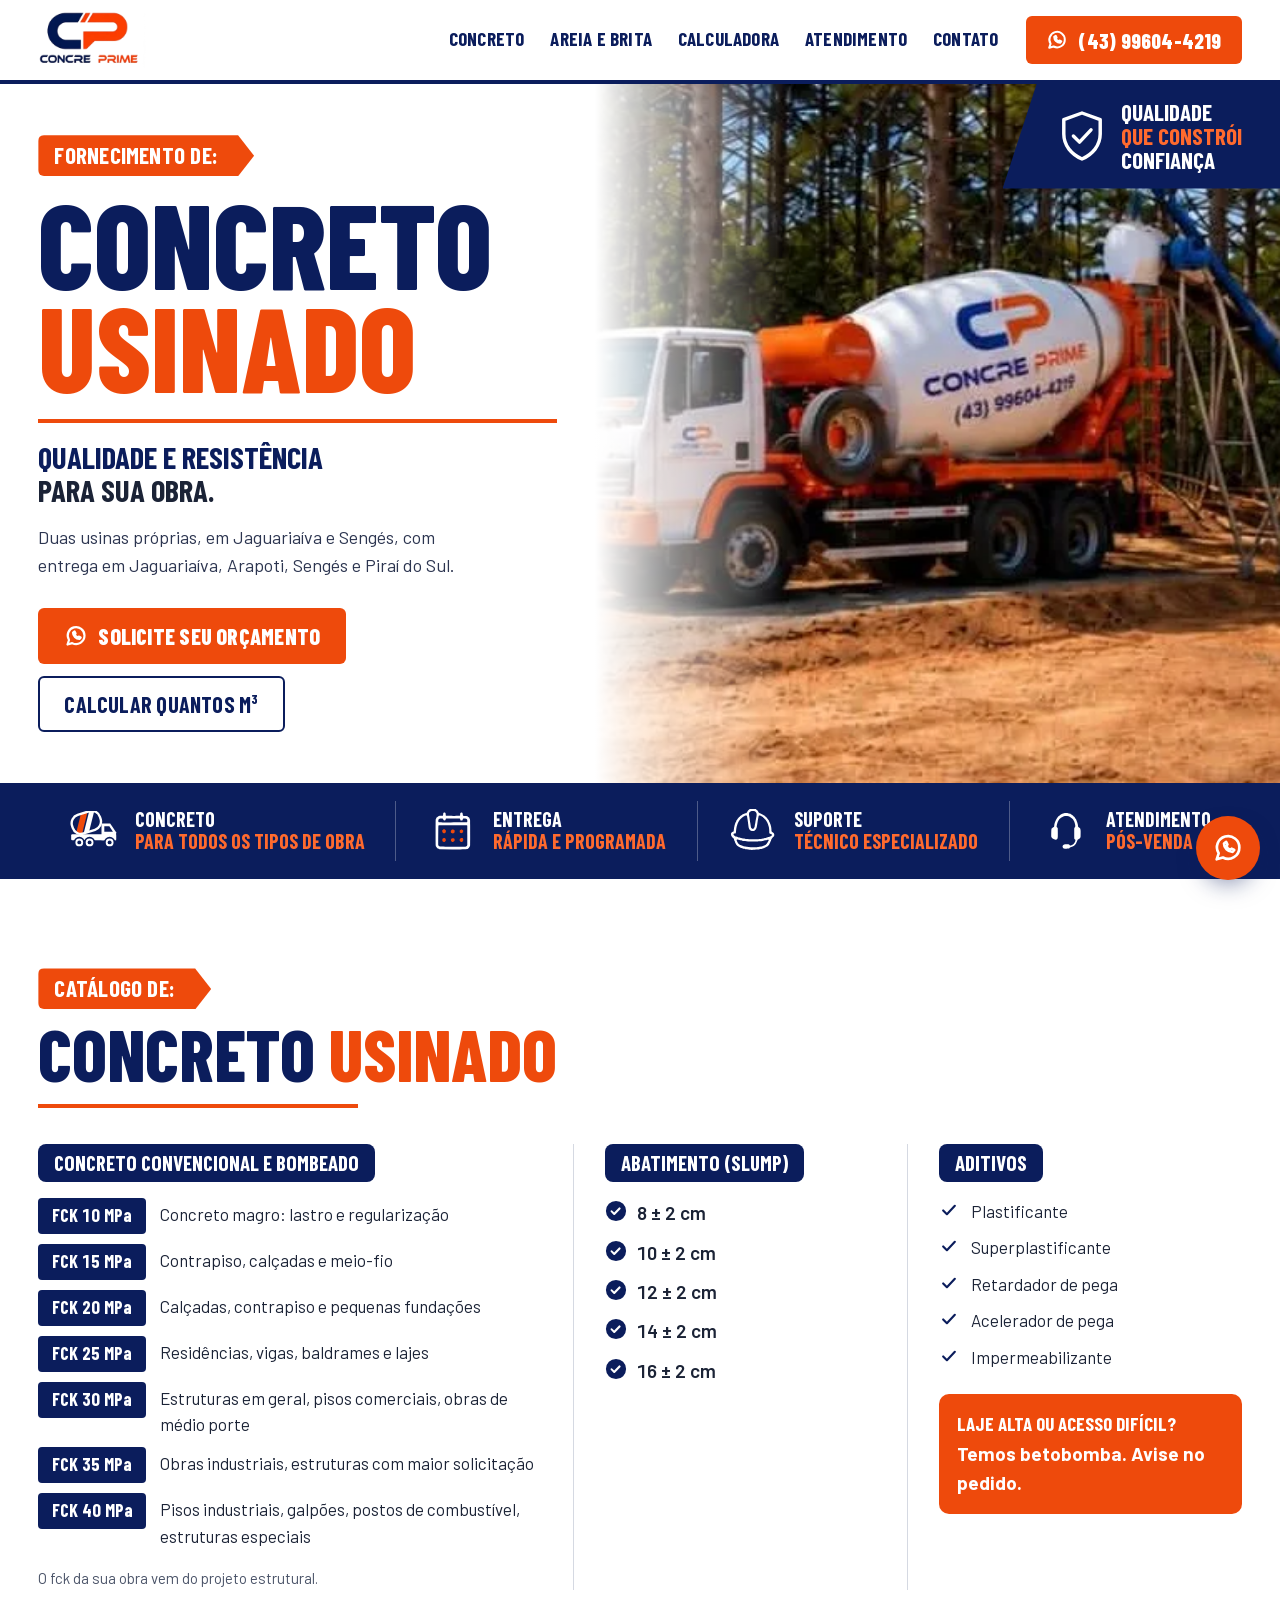
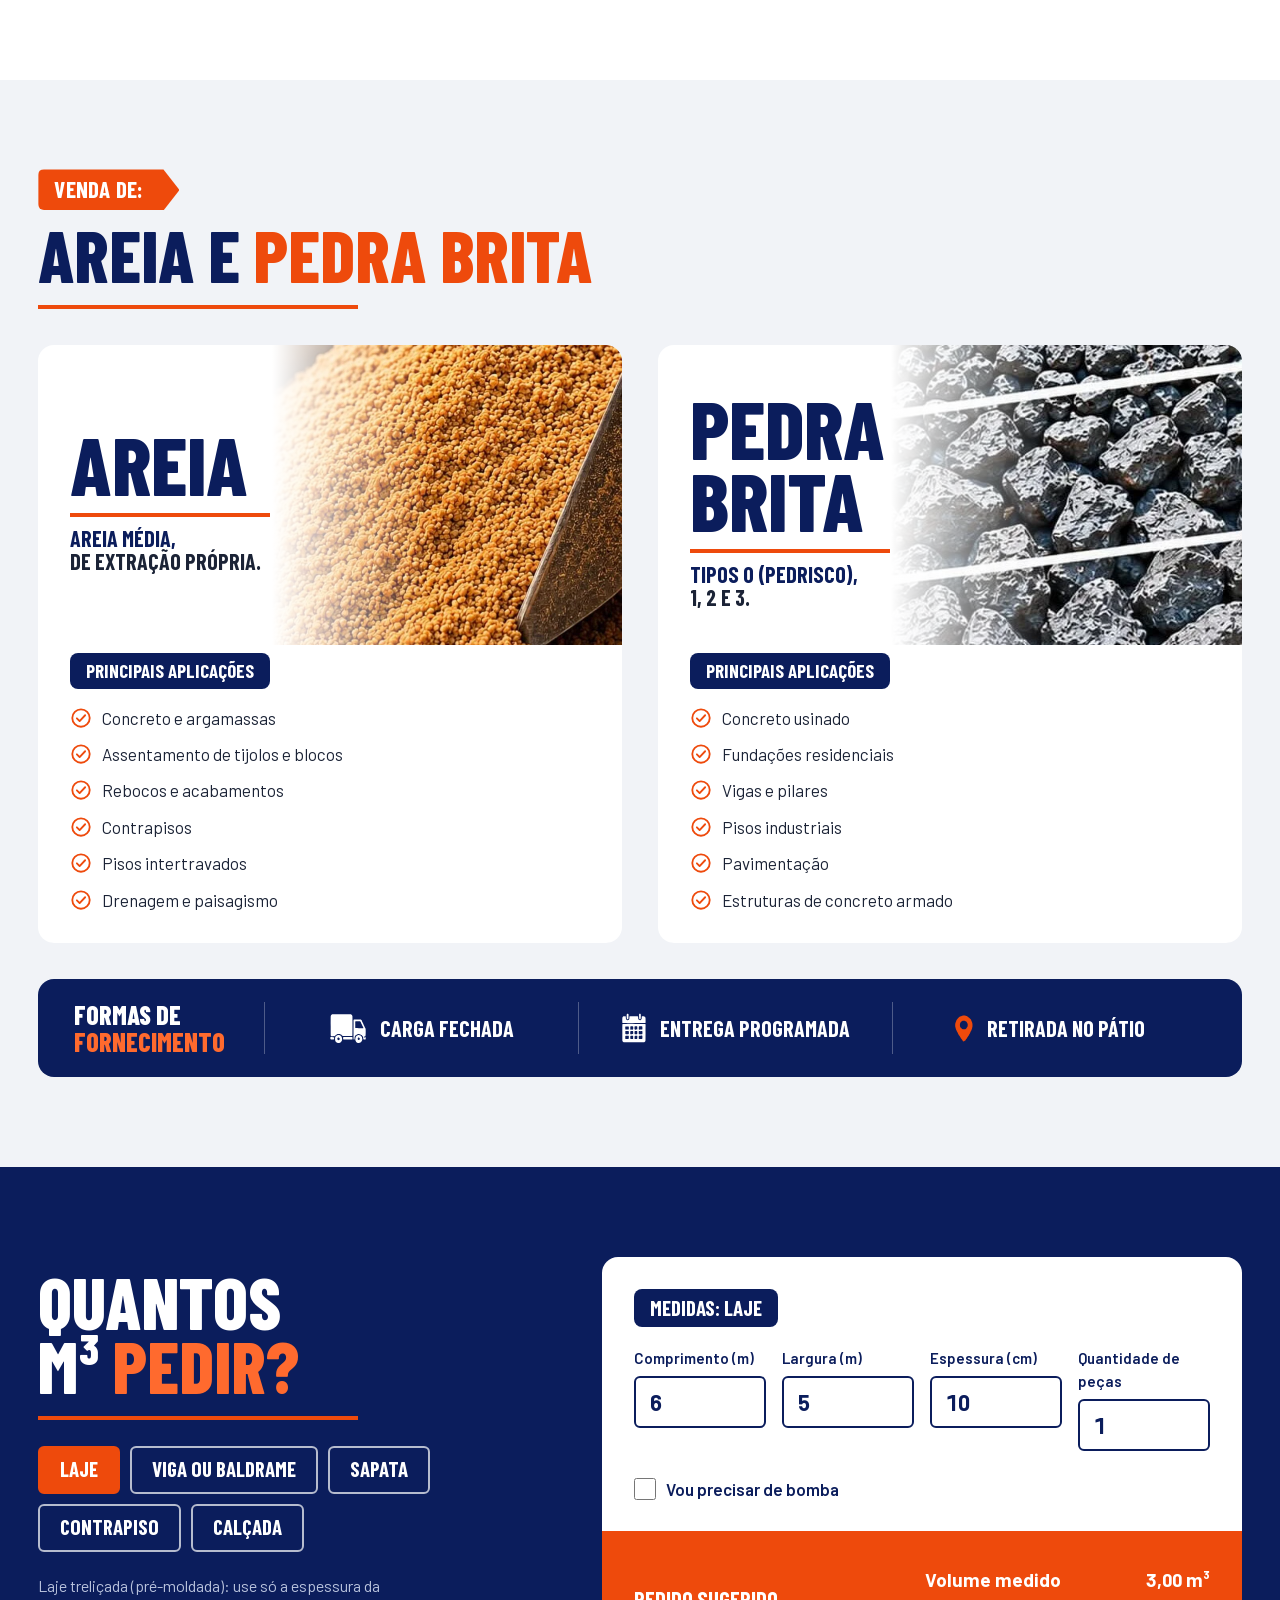
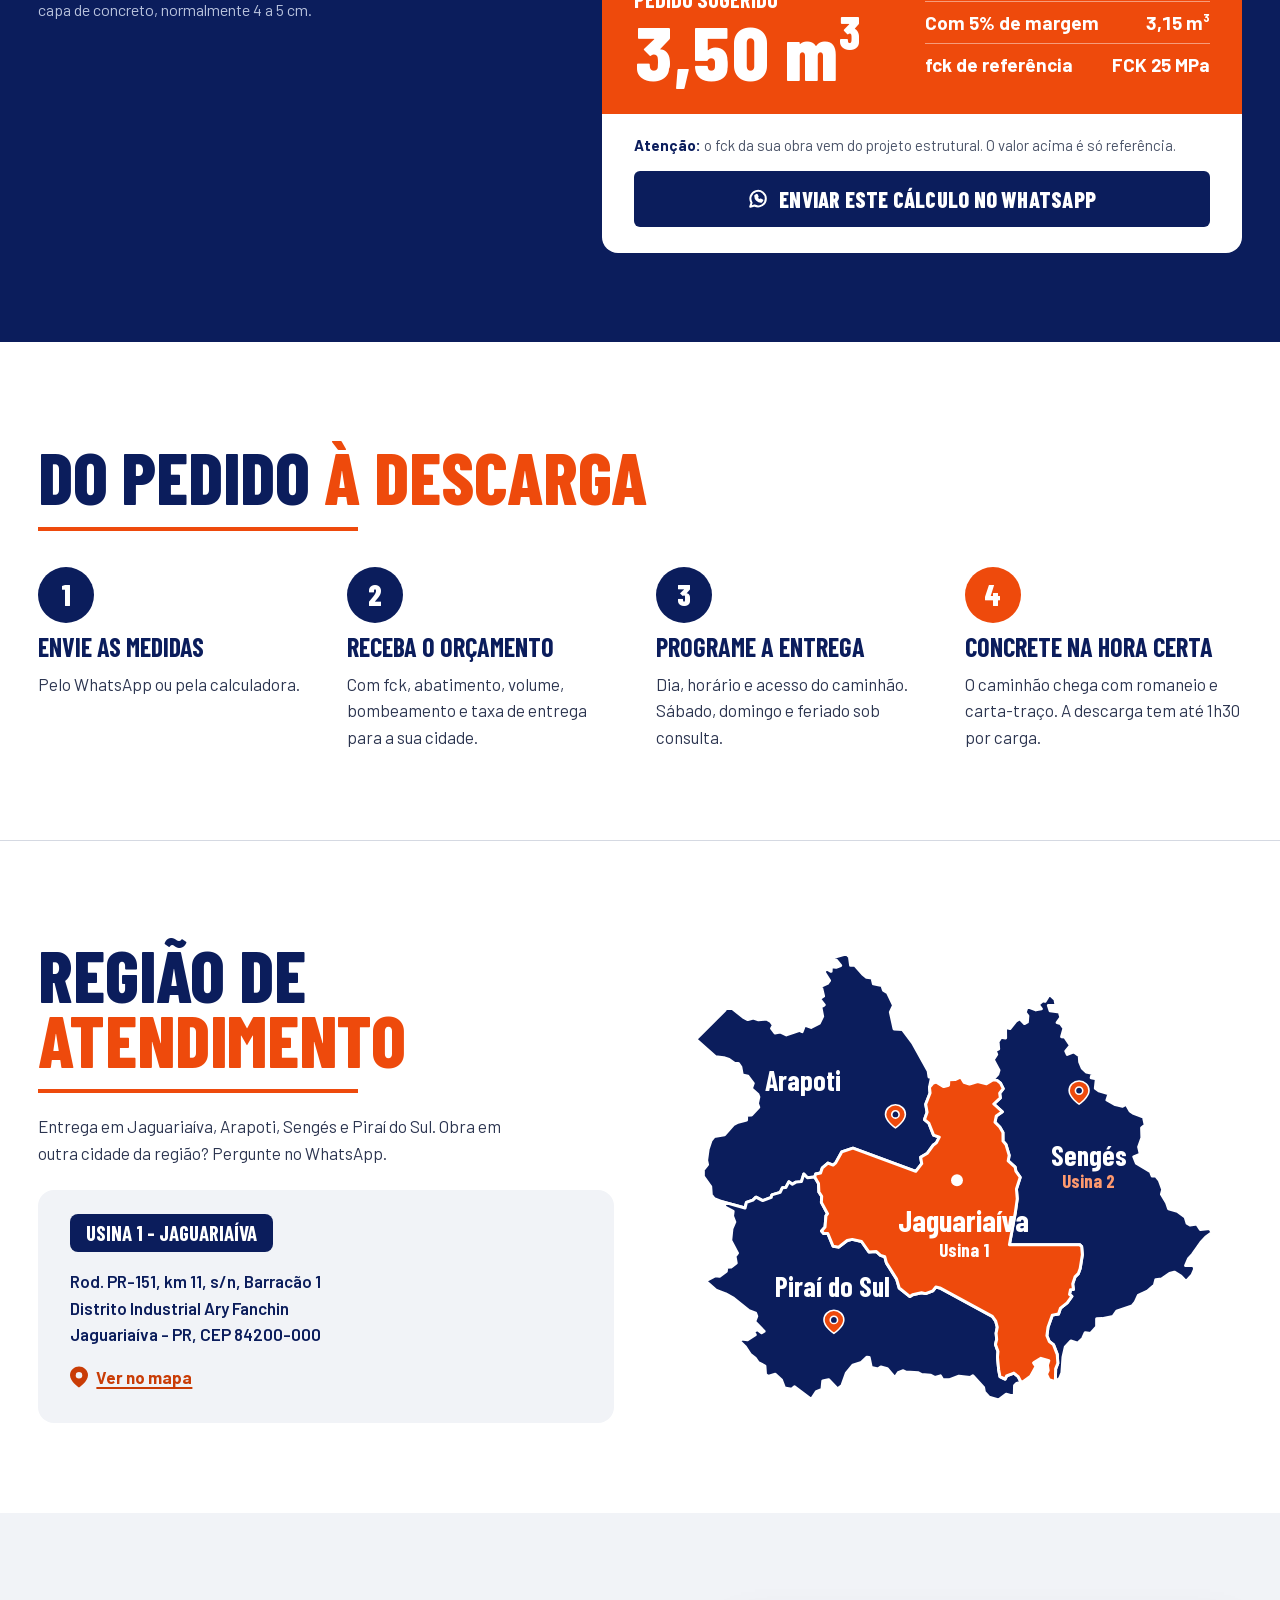
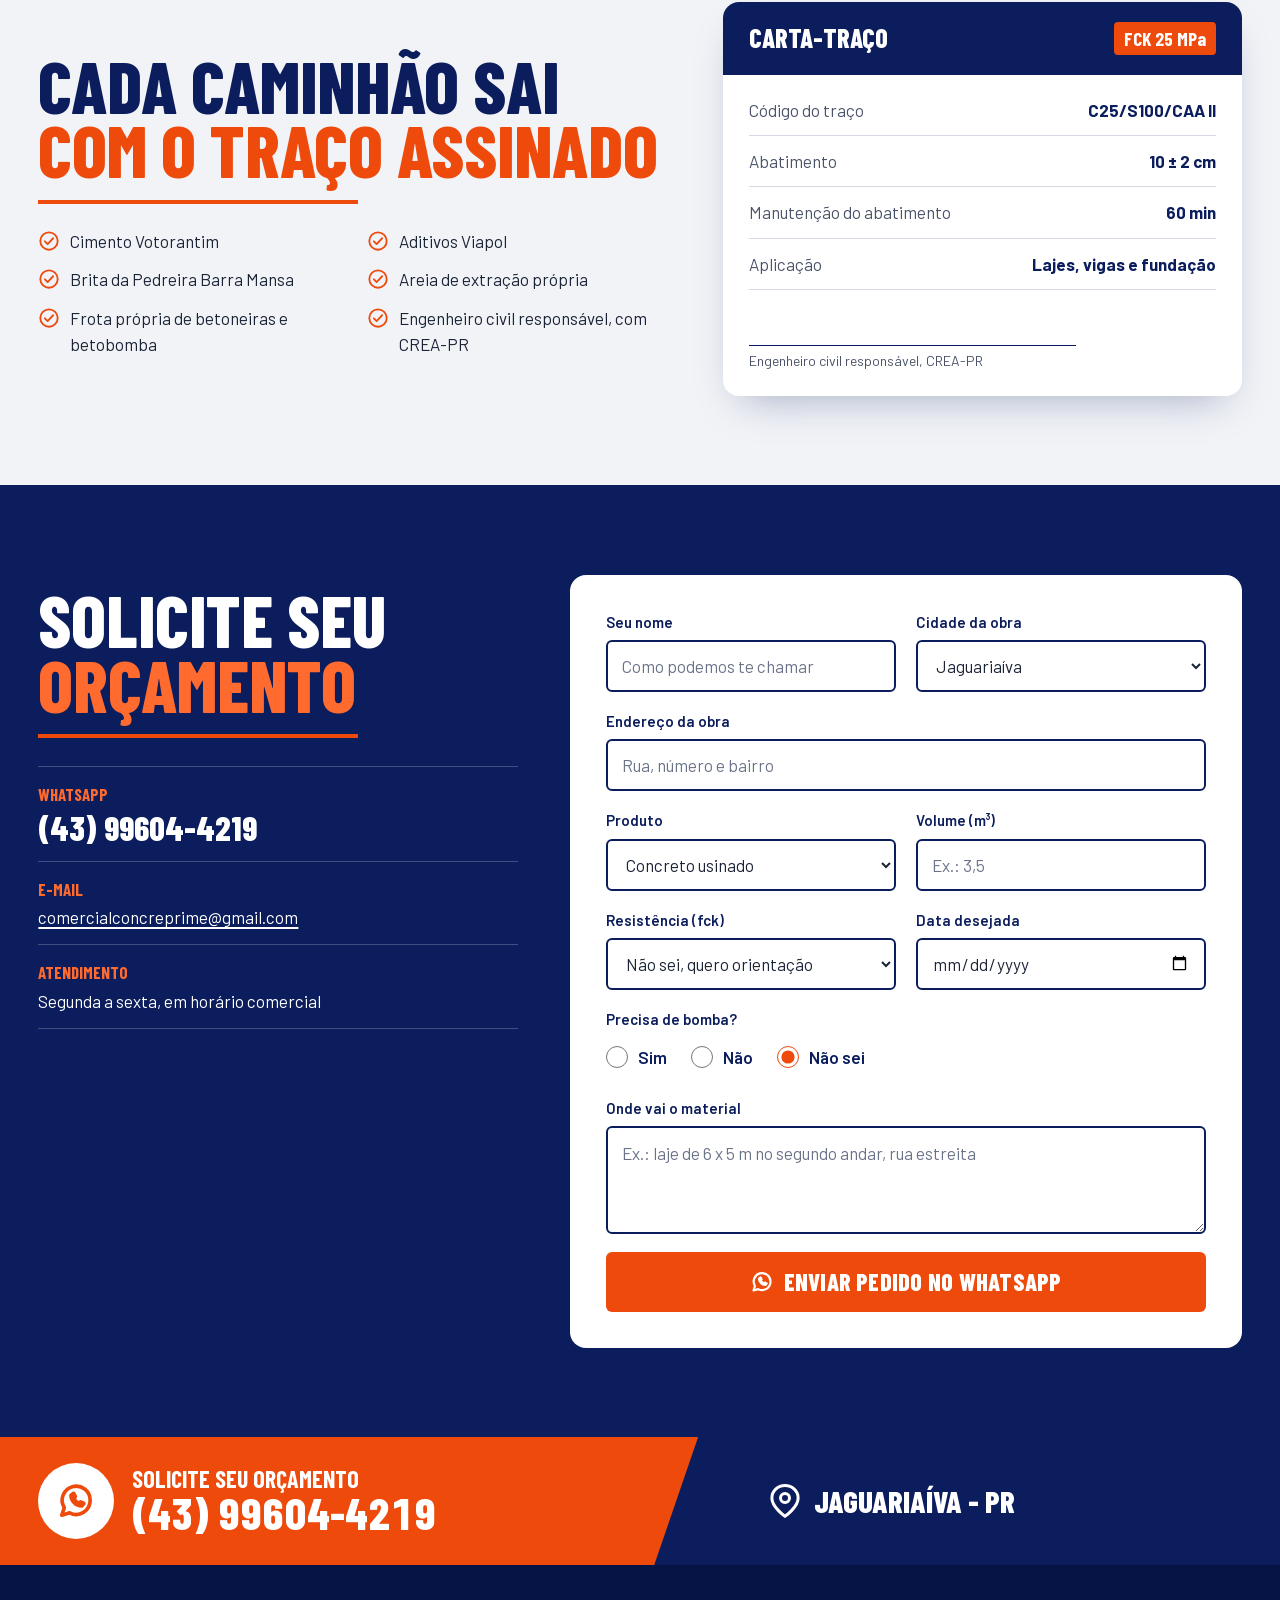
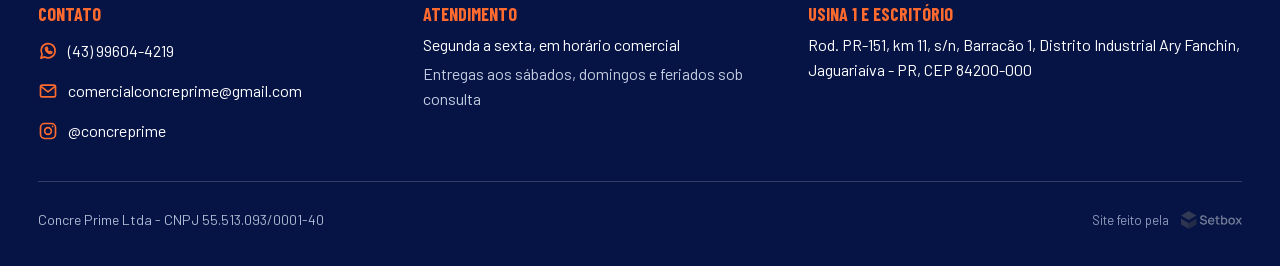
<file: concreprime/index.html>
<!doctype html>
<html lang="pt-BR">
<head>
  <meta charset="utf-8">
  <meta name="viewport" content="width=device-width, initial-scale=1">
  <title>Concreto usinado em Jaguariaíva - PR | Concre Prime</title>
  <meta name="description" content="Concreto usinado FCK 10 a 40 MPa, bombeado ou convencional, areia e pedra brita. Usinas em Jaguariaíva e Sengés, com entrega também em Arapoti e Piraí do Sul.">
  <meta name="robots" content="index, follow, max-image-preview:large, max-snippet:-1">
  <link rel="canonical" href="https://setbox.com.br/fabrica/concreprime/">
  <meta name="author" content="Concre Prime Ltda">
  <meta name="geo.region" content="BR-PR">
  <meta name="geo.placename" content="Jaguariaíva">
  <meta name="application-name" content="Concre Prime">
  <meta name="apple-mobile-web-app-title" content="Concre Prime">
  <meta name="theme-color" content="#0b1d5c">
  <link rel="icon" href="favicon.ico" sizes="48x48">
  <link rel="icon" href="assets/img/favicon-32x32.png" type="image/png" sizes="32x32">
  <link rel="icon" href="assets/img/favicon-16x16.png" type="image/png" sizes="16x16">
  <link rel="apple-touch-icon" href="apple-touch-icon.png" sizes="180x180">
  <link rel="manifest" href="site.webmanifest">

  <meta property="og:type" content="website">
  <meta property="og:locale" content="pt_BR">
  <meta property="og:site_name" content="Concre Prime">
  <meta property="og:title" content="Concreto usinado em Jaguariaíva - PR | Concre Prime">
  <meta property="og:description" content="Concreto usinado, areia e pedra brita com entrega em Jaguariaíva, Arapoti, Sengés e Piraí do Sul. Solicite seu orçamento pelo WhatsApp (43) 99604-4219.">
  <meta property="og:url" content="https://setbox.com.br/fabrica/concreprime/">
  <meta property="og:image" content="https://setbox.com.br/fabrica/concreprime/assets/img/og-concreprime.jpg">
  <meta property="og:image:secure_url" content="https://setbox.com.br/fabrica/concreprime/assets/img/og-concreprime.jpg">
  <meta property="og:image:type" content="image/jpeg">
  <meta property="og:image:width" content="1200">
  <meta property="og:image:height" content="630">
  <meta property="og:image:alt" content="Concre Prime: fornecimento de concreto usinado, areia e pedra brita. Caminhão betoneira ao lado do silo da usina e WhatsApp (43) 99604-4219.">
  <meta name="twitter:card" content="summary_large_image">
  <meta name="twitter:title" content="Concreto usinado em Jaguariaíva - PR | Concre Prime">
  <meta name="twitter:description" content="Concreto usinado, areia e pedra brita com entrega em Jaguariaíva, Arapoti, Sengés e Piraí do Sul.">
  <meta name="twitter:image" content="https://setbox.com.br/fabrica/concreprime/assets/img/og-concreprime.jpg">
  <meta name="twitter:image:alt" content="Concre Prime: fornecimento de concreto usinado, areia e pedra brita.">

  <link rel="preload" href="assets/img/foto-usina.webp" as="image" type="image/webp" fetchpriority="high">
  <link rel="preload" href="assets/fonts/barlow-condensed-800.woff2" as="font" type="font/woff2" crossorigin>
  <link rel="preload" href="assets/fonts/barlow-400.woff2" as="font" type="font/woff2" crossorigin>
  <link rel="stylesheet" href="assets/css/site.css">
  <script type="application/ld+json">
  {
    "@context": "https://schema.org",
    "@graph": [
      {
        "@type": "HomeAndConstructionBusiness",
        "@id": "https://setbox.com.br/fabrica/concreprime/#empresa",
        "name": "Concre Prime",
        "legalName": "Concre Prime Ltda",
        "taxID": "55.513.093/0001-40",
        "foundingDate": "2024-06-13",
        "description": "Concreto usinado FCK 10 a 40 MPa, convencional ou bombeado, areia e pedra brita. Duas usinas próprias, em Jaguariaíva e Sengés.",
        "slogan": "Qualidade que constrói confiança",
        "url": "https://setbox.com.br/fabrica/concreprime/",
        "logo": {
          "@type": "ImageObject",
          "url": "https://setbox.com.br/fabrica/concreprime/assets/img/logo-concreprime.png",
          "width": 576,
          "height": 308
        },
        "image": [
          "https://setbox.com.br/fabrica/concreprime/assets/img/og-concreprime.jpg",
          "https://setbox.com.br/fabrica/concreprime/assets/img/foto-usina.jpg"
        ],
        "telephone": "+55-43-99604-4219",
        "email": "comercialconcreprime@gmail.com",
        "address": {
          "@type": "PostalAddress",
          "streetAddress": "Rod. PR-151, km 11, s/n, Barracão 1, Distrito Industrial Ary Fanchin",
          "addressLocality": "Jaguariaíva",
          "addressRegion": "PR",
          "postalCode": "84200-000",
          "addressCountry": "BR"
        },
        "hasMap": "https://www.google.com/maps/search/?api=1&query=Distrito%20Industrial%20Ary%20Fanchin%20Jaguaria%C3%ADva%20PR",
        "areaServed": [
          {"@type": "City", "name": "Jaguariaíva", "containedInPlace": {"@type": "State", "name": "Paraná"}},
          {"@type": "City", "name": "Arapoti", "containedInPlace": {"@type": "State", "name": "Paraná"}},
          {"@type": "City", "name": "Sengés", "containedInPlace": {"@type": "State", "name": "Paraná"}},
          {"@type": "City", "name": "Piraí do Sul", "containedInPlace": {"@type": "State", "name": "Paraná"}}
        ],
        "contactPoint": {
          "@type": "ContactPoint",
          "telephone": "+55-43-99604-4219",
          "contactType": "sales",
          "areaServed": "BR",
          "availableLanguage": "Portuguese"
        },
        "sameAs": ["https://www.instagram.com/concreprime/"],
        "hasOfferCatalog": {
          "@type": "OfferCatalog",
          "name": "Produtos Concre Prime",
          "itemListElement": [
            {
              "@type": "Offer",
              "itemOffered": {
                "@type": "Product",
                "name": "Concreto usinado",
                "description": "FCK 10 a 40 MPa, convencional ou bombeado, abatimento de 8 a 16 cm e aditivos plastificante, superplastificante, retardador, acelerador e impermeabilizante.",
                "image": "https://setbox.com.br/fabrica/concreprime/assets/img/foto-usina.jpg"
              }
            },
            {
              "@type": "Offer",
              "itemOffered": {
                "@type": "Product",
                "name": "Areia média",
                "description": "Areia de extração própria para concreto, argamassa, reboco, contrapiso, piso intertravado e drenagem.",
                "image": "https://setbox.com.br/fabrica/concreprime/assets/img/foto-areia.jpg"
              }
            },
            {
              "@type": "Offer",
              "itemOffered": {
                "@type": "Product",
                "name": "Pedra brita",
                "description": "Brita tipos 0 (pedrisco), 1, 2 e 3 para concreto, fundações, pisos e pavimentação.",
                "image": "https://setbox.com.br/fabrica/concreprime/assets/img/foto-brita.jpg"
              }
            },
            {
              "@type": "Offer",
              "itemOffered": {
                "@type": "Service",
                "name": "Bombeamento de concreto",
                "description": "Betobomba para laje alta e obra com acesso difícil."
              }
            }
          ]
        }
      },
      {
        "@type": "WebSite",
        "@id": "https://setbox.com.br/fabrica/concreprime/#site",
        "url": "https://setbox.com.br/fabrica/concreprime/",
        "name": "Concre Prime",
        "inLanguage": "pt-BR",
        "publisher": {"@id": "https://setbox.com.br/fabrica/concreprime/#empresa"}
      },
      {
        "@type": "WebPage",
        "@id": "https://setbox.com.br/fabrica/concreprime/#pagina",
        "url": "https://setbox.com.br/fabrica/concreprime/",
        "name": "Concreto usinado em Jaguariaíva - PR | Concre Prime",
        "inLanguage": "pt-BR",
        "isPartOf": {"@id": "https://setbox.com.br/fabrica/concreprime/#site"},
        "about": {"@id": "https://setbox.com.br/fabrica/concreprime/#empresa"},
        "primaryImageOfPage": "https://setbox.com.br/fabrica/concreprime/assets/img/foto-usina.jpg"
      }
    ]
  }
  </script>
</head>
<body>
  <a class="pular-conteudo" href="#conteudo">Pular para o conteúdo</a>

  <header class="topo">
    <div class="container topo__conteudo">
      <a class="topo__marca" href="#inicio" aria-label="Concre Prime, início da página">
        <picture>
          <source srcset="assets/img/logo-concreprime.webp" type="image/webp">
          <img src="assets/img/logo-concreprime.png" alt="Concre Prime" width="576" height="308">
        </picture>
      </a>
      <nav class="topo__nav" aria-label="Seções da página">
        <ul class="topo__links">
          <li><a href="#concreto">Concreto</a></li>
          <li><a href="#agregados">Areia e brita</a></li>
          <li><a href="#calculadora">Calculadora</a></li>
          <li><a href="#atendimento">Atendimento</a></li>
          <li><a href="#orcamento">Contato</a></li>
        </ul>
      </nav>
      <a class="botao botao--laranja topo__acao" href="https://wa.me/5543996044219?text=Ol%C3%A1%2C%20quero%20um%20or%C3%A7amento%20de%20concreto%20usinado." target="_blank" rel="noopener">
        <svg width="22" height="22" viewBox="0 0 24 24" fill="none" stroke="currentColor" stroke-width="2.2" stroke-linecap="round" stroke-linejoin="round" aria-hidden="true"><path d="M20.5 11.6a8.4 8.4 0 0 1-12.3 7.5L3.5 20.5l1.5-4.5A8.4 8.4 0 1 1 20.5 11.6z"/><path d="M9 8.6c0 3.4 2.9 6.4 6.4 6.4l1.3-1.5-2-1-1 .8a4.6 4.6 0 0 1-2.9-2.9l.8-1-1-2z"/></svg>
        <span class="topo__acao-completo">(43) 99604-4219</span>
        <span class="topo__acao-curto">Orçamento</span>
      </a>
    </div>
  </header>

  <main id="conteudo">

    <section class="abertura" id="inicio" aria-labelledby="titulo-abertura">
      <div class="abertura__grade">
        <div class="abertura__texto">
          <span class="etiqueta">Fornecimento de:</span>
          <h1 class="abertura__titulo" id="titulo-abertura">
            <span>Concreto</span>
            <span class="abertura__titulo-destaque">Usinado</span>
          </h1>
          <hr class="filete">
          <p class="abertura__chamada"><span>Qualidade e resistência</span> <span>para sua obra.</span></p>
          <p class="abertura__descricao">Duas usinas próprias, em Jaguariaíva e Sengés, com entrega em Jaguariaíva, Arapoti, Sengés e Piraí do Sul.</p>
          <div class="abertura__acoes">
            <a class="botao botao--laranja" href="https://wa.me/5543996044219?text=Ol%C3%A1%2C%20quero%20um%20or%C3%A7amento%20de%20concreto%20usinado." target="_blank" rel="noopener">
              <svg width="24" height="24" viewBox="0 0 24 24" fill="none" stroke="currentColor" stroke-width="2.2" stroke-linecap="round" stroke-linejoin="round" aria-hidden="true"><path d="M20.5 11.6a8.4 8.4 0 0 1-12.3 7.5L3.5 20.5l1.5-4.5A8.4 8.4 0 1 1 20.5 11.6z"/><path d="M9 8.6c0 3.4 2.9 6.4 6.4 6.4l1.3-1.5-2-1-1 .8a4.6 4.6 0 0 1-2.9-2.9l.8-1-1-2z"/></svg>
              Solicite seu orçamento
            </a>
            <a class="botao botao--contorno" href="#calculadora">Calcular quantos m³</a>
          </div>
        </div>
        <div class="abertura__foto">
          <picture>
            <source srcset="assets/img/foto-usina.webp" type="image/webp">
            <img src="assets/img/foto-usina.jpg" alt="Caminhão betoneira da Concre Prime ao lado do silo da usina" width="650" height="420" fetchpriority="high">
          </picture>
          <p class="selo">
            <svg width="46" height="52" viewBox="0 0 24 27" fill="none" stroke="currentColor" stroke-width="1.8" stroke-linecap="round" stroke-linejoin="round" aria-hidden="true"><path d="M12 1.5 2.5 5v7.5c0 6 4 10.6 9.5 13 5.5-2.4 9.5-7 9.5-13V5z"/><path d="m7.5 13.5 3.2 3.2 6-6.4"/></svg>
            <span><span>Qualidade</span> <span class="selo__destaque">que constrói</span> <span>confiança</span></span>
          </p>
        </div>
      </div>

      <div class="diferenciais">
        <ul class="container diferenciais__lista" aria-label="Diferenciais">
          <li class="diferenciais__item">
            <img src="assets/img/icones/betoneira.svg" alt="" width="56" height="42">
            <span><span>Concreto</span> <span>para todos os tipos de obra</span></span>
          </li>
          <li class="diferenciais__item">
            <img src="assets/img/icones/calendario.svg" alt="" width="41" height="44">
            <span><span>Entrega</span> <span>rápida e programada</span></span>
          </li>
          <li class="diferenciais__item">
            <img src="assets/img/icones/capacete.svg" alt="" width="46" height="40">
            <span><span>Suporte</span> <span>técnico especializado</span></span>
          </li>
          <li class="diferenciais__item">
            <img src="assets/img/icones/headset.svg" alt="" width="38" height="44">
            <span><span>Atendimento</span> <span>pós-venda</span></span>
          </li>
        </ul>
      </div>
    </section>

    <section class="catalogo" id="concreto" aria-labelledby="titulo-concreto">
      <div class="container">
        <span class="etiqueta">Catálogo de:</span>
        <h2 class="titulo-secao" id="titulo-concreto">Concreto <span class="titulo-secao__destaque">usinado</span></h2>
        <hr class="filete">
        <div class="catalogo__colunas">
          <div class="catalogo__coluna">
            <h3 class="pilula">Concreto convencional e bombeado</h3>
            <ul class="fck-lista">
              <li><span class="fck-selo">FCK 10 MPa</span><span class="fck-lista__uso">Concreto magro: lastro e regularização</span></li>
              <li><span class="fck-selo">FCK 15 MPa</span><span class="fck-lista__uso">Contrapiso, calçadas e meio-fio</span></li>
              <li><span class="fck-selo">FCK 20 MPa</span><span class="fck-lista__uso">Calçadas, contrapiso e pequenas fundações</span></li>
              <li><span class="fck-selo">FCK 25 MPa</span><span class="fck-lista__uso">Residências, vigas, baldrames e lajes</span></li>
              <li><span class="fck-selo">FCK 30 MPa</span><span class="fck-lista__uso">Estruturas em geral, pisos comerciais, obras de médio porte</span></li>
              <li><span class="fck-selo">FCK 35 MPa</span><span class="fck-lista__uso">Obras industriais, estruturas com maior solicitação</span></li>
              <li><span class="fck-selo">FCK 40 MPa</span><span class="fck-lista__uso">Pisos industriais, galpões, postos de combustível, estruturas especiais</span></li>
            </ul>
            <p class="catalogo__nota">O fck da sua obra vem do projeto estrutural.</p>
          </div>
          <div class="catalogo__coluna">
            <h3 class="pilula">Abatimento (slump)</h3>
            <ul class="lista-check lista-check--cheio slump-lista">
              <li>8 ± 2 cm</li>
              <li>10 ± 2 cm</li>
              <li>12 ± 2 cm</li>
              <li>14 ± 2 cm</li>
              <li>16 ± 2 cm</li>
            </ul>
          </div>
          <div class="catalogo__coluna">
            <h3 class="pilula">Aditivos</h3>
            <ul class="lista-check lista-check--simples">
              <li>Plastificante</li>
              <li>Superplastificante</li>
              <li>Retardador de pega</li>
              <li>Acelerador de pega</li>
              <li>Impermeabilizante</li>
            </ul>
            <div class="aviso-bomba">
              <p class="aviso-bomba__titulo">Laje alta ou acesso difícil?</p>
              <p>Temos betobomba. Avise no pedido.</p>
            </div>
          </div>
        </div>
      </div>
    </section>

    <section class="agregados" id="agregados" aria-labelledby="titulo-agregados">
      <div class="container">
        <span class="etiqueta">Venda de:</span>
        <h2 class="titulo-secao" id="titulo-agregados">Areia e <span class="titulo-secao__destaque">pedra brita</span></h2>
        <hr class="filete">
        <div class="agregados__grade">
          <article class="produto" aria-labelledby="titulo-areia">
            <div class="produto__topo">
              <picture class="produto__foto">
                <source srcset="assets/img/foto-areia.webp" type="image/webp">
                <img src="assets/img/foto-areia.jpg" alt="Areia média" width="700" height="760" loading="lazy" decoding="async">
              </picture>
              <div class="produto__cabecalho">
                <h3 class="produto__nome" id="titulo-areia">Areia</h3>
                <hr class="filete">
                <p class="produto__chamada"><span>Areia média,</span> <span>de extração própria.</span></p>
              </div>
            </div>
            <div class="produto__corpo">
              <div>
                <h4 class="pilula">Principais aplicações</h4>
                <ul class="lista-check">
                  <li>Concreto e argamassas</li>
                  <li>Assentamento de tijolos e blocos</li>
                  <li>Rebocos e acabamentos</li>
                  <li>Contrapisos</li>
                  <li>Pisos intertravados</li>
                  <li>Drenagem e paisagismo</li>
                </ul>
              </div>
            </div>
          </article>

          <article class="produto" aria-labelledby="titulo-brita">
            <div class="produto__topo">
              <picture class="produto__foto">
                <source srcset="assets/img/foto-brita.webp" type="image/webp">
                <img src="assets/img/foto-brita.jpg" alt="Pedra brita" width="440" height="700" loading="lazy" decoding="async">
              </picture>
              <div class="produto__cabecalho">
                <h3 class="produto__nome" id="titulo-brita">Pedra<br>brita</h3>
                <hr class="filete">
                <p class="produto__chamada"><span>Tipos 0 (pedrisco),</span> <span>1, 2 e 3.</span></p>
              </div>
            </div>
            <div class="produto__corpo">
              <div>
                <h4 class="pilula">Principais aplicações</h4>
                <ul class="lista-check">
                  <li>Concreto usinado</li>
                  <li>Fundações residenciais</li>
                  <li>Vigas e pilares</li>
                  <li>Pisos industriais</li>
                  <li>Pavimentação</li>
                  <li>Estruturas de concreto armado</li>
                </ul>
              </div>
            </div>
          </article>
        </div>

        <div class="fornecimento">
          <h3 class="fornecimento__titulo">Formas de <span>fornecimento</span></h3>
          <ul class="fornecimento__lista">
            <li>
              <img src="assets/img/icones/caminhao.svg" alt="" width="40" height="33">
              Carga fechada
            </li>
            <li>
              <img src="assets/img/icones/calendario-cheio.svg" alt="" width="28" height="32">
              Entrega programada
            </li>
            <li>
              <img src="assets/img/icones/pin.svg" alt="" width="22" height="31">
              Retirada no pátio
            </li>
          </ul>
        </div>
      </div>
    </section>

    <section class="calculadora secao--azul" id="calculadora" aria-labelledby="titulo-calculadora">
      <div class="container calculadora__grade">
        <div>
          <h2 class="titulo-secao" id="titulo-calculadora">Quantos m³ <span class="titulo-secao__destaque">pedir?</span></h2>
          <hr class="filete">
          <div class="calculadora__pecas" role="group" aria-label="Peça da obra">
            <button class="calculadora__peca" type="button" data-peca="laje" aria-pressed="true">Laje</button>
            <button class="calculadora__peca" type="button" data-peca="viga" aria-pressed="false">Viga ou baldrame</button>
            <button class="calculadora__peca" type="button" data-peca="sapata" aria-pressed="false">Sapata</button>
            <button class="calculadora__peca" type="button" data-peca="contrapiso" aria-pressed="false">Contrapiso</button>
            <button class="calculadora__peca" type="button" data-peca="calcada" aria-pressed="false">Calçada</button>
          </div>
          <p class="calculadora__dica" data-calc="dica">Laje treliçada (pré-moldada): use só a espessura da capa de concreto, normalmente 4 a 5 cm.</p>
        </div>

        <form class="calculadora__painel" data-calculadora novalidate>
          <div class="calculadora__cabecalho">
            <h3 class="pilula">Medidas: <span data-calc="nome">Laje</span></h3>
          </div>
          <div class="calculadora__campos">
            <label class="campo"><span data-calc="rotulo-a">Comprimento (m)</span>
              <input type="text" inputmode="decimal" autocomplete="off" name="a" value="6">
            </label>
            <label class="campo"><span data-calc="rotulo-b">Largura (m)</span>
              <input type="text" inputmode="decimal" autocomplete="off" name="b" value="5">
            </label>
            <label class="campo"><span data-calc="rotulo-c">Espessura (cm)</span>
              <input type="text" inputmode="decimal" autocomplete="off" name="c" value="10">
            </label>
            <label class="campo">Quantidade de peças
              <input type="text" inputmode="numeric" autocomplete="off" name="q" value="1">
            </label>
            <label class="opcao calculadora__bomba">
              <input type="checkbox" name="bomba">
              Vou precisar de bomba
            </label>
          </div>

          <div class="calculadora__resultado" data-calc="resultado" aria-live="polite">
            <div class="calculadora__pedido">
              <p class="calculadora__rotulo">Pedido sugerido</p>
              <p class="calculadora__numero"><span data-calc="pedido">3,50</span> m³</p>
            </div>
            <dl class="calculadora__detalhes">
              <div><dt>Volume medido</dt><dd><span data-calc="volume">3,00</span> m³</dd></div>
              <div><dt>Com 5% de margem</dt><dd><span data-calc="margem">3,15</span> m³</dd></div>
              <div><dt>fck de referência</dt><dd>FCK <span data-calc="fck">25</span> MPa</dd></div>
            </dl>
          </div>
          <p class="calculadora__vazio" data-calc="vazio" hidden>Preencha as medidas com números maiores que zero para ver o volume.</p>

          <div class="calculadora__rodape">
            <p class="calculadora__aviso"><strong>Atenção:</strong> o fck da sua obra vem do projeto estrutural. O valor acima é só referência.</p>
            <a class="botao botao--azul botao--bloco" data-calc="whatsapp" href="https://wa.me/5543996044219" target="_blank" rel="noopener">
              <svg width="22" height="22" viewBox="0 0 24 24" fill="none" stroke="currentColor" stroke-width="2.2" stroke-linecap="round" stroke-linejoin="round" aria-hidden="true"><path d="M20.5 11.6a8.4 8.4 0 0 1-12.3 7.5L3.5 20.5l1.5-4.5A8.4 8.4 0 1 1 20.5 11.6z"/><path d="M9 8.6c0 3.4 2.9 6.4 6.4 6.4l1.3-1.5-2-1-1 .8a4.6 4.6 0 0 1-2.9-2.9l.8-1-1-2z"/></svg>
              Enviar este cálculo no WhatsApp
            </a>
          </div>
        </form>
      </div>
    </section>

    <section class="passos" id="como-funciona" aria-labelledby="titulo-passos">
      <div class="container">
        <h2 class="titulo-secao" id="titulo-passos">Do pedido <span class="titulo-secao__destaque">à descarga</span></h2>
        <hr class="filete">
        <ol class="passos__lista">
          <li>
            <h3>Envie as medidas</h3>
            <p>Pelo WhatsApp ou pela calculadora.</p>
          </li>
          <li>
            <h3>Receba o orçamento</h3>
            <p>Com fck, abatimento, volume, bombeamento e taxa de entrega para a sua cidade.</p>
          </li>
          <li>
            <h3>Programe a entrega</h3>
            <p>Dia, horário e acesso do caminhão. Sábado, domingo e feriado sob consulta.</p>
          </li>
          <li>
            <h3>Concrete na hora certa</h3>
            <p>O caminhão chega com romaneio e carta-traço. A descarga tem até 1h30 por carga.</p>
          </li>
        </ol>
      </div>
    </section>

    <section class="atendimento" id="atendimento" aria-labelledby="titulo-atendimento">
      <div class="container atendimento__grade">
        <div class="atendimento__lado">
          <div>
            <h2 class="titulo-secao" id="titulo-atendimento">Região de <span class="titulo-secao__destaque">atendimento</span></h2>
            <hr class="filete">
            <p class="texto-apoio">Entrega em Jaguariaíva, Arapoti, Sengés e Piraí do Sul. Obra em outra cidade da região? Pergunte no WhatsApp.</p>
          </div>
          <article class="usina">
            <h3 class="pilula">Usina 1 - Jaguariaíva</h3>
            <address>Rod. PR-151, km 11, s/n, Barracão 1<br>Distrito Industrial Ary Fanchin<br>Jaguariaíva - PR, CEP 84200-000</address>
            <a class="usina__mapa" href="https://www.google.com/maps/search/?api=1&amp;query=Distrito%20Industrial%20Ary%20Fanchin%20Jaguaria%C3%ADva%20PR" target="_blank" rel="noopener">
              <svg width="18" height="22" viewBox="0 0 24 28" fill="currentColor" aria-hidden="true"><path d="M12 0C5.4 0 0 5.2 0 11.6 0 20 12 28 12 28s12-8 12-16.4C24 5.2 18.6 0 12 0zm0 16a4.4 4.4 0 1 1 0-8.8 4.4 4.4 0 0 1 0 8.8z"/></svg>
              Ver no mapa
            </a>
          </article>
        </div>

        <div>
            <svg class="mapa-atendimento" viewBox="0 0 544 473" role="img" aria-labelledby="mapa-titulo"><title id="mapa-titulo">Mapa da região de atendimento: Jaguariaíva (Usina 1) no centro, Sengés (Usina 2) a nordeste, Arapoti a noroeste e Piraí do Sul ao sul.</title><g stroke="#ffffff" stroke-width="3" stroke-linejoin="round"><path d="M247.3 146.4 L249.4 136.1 L246.8 135.9 L246.0 130.0 L230.2 101.5 L220.2 88.2 L211.6 87.6 L207.9 70.6 L211.1 63.8 L205.1 51.2 L200.9 48.5 L199.4 43.9 L190.8 42.2 L189.4 36.2 L183.9 35.5 L179.9 32.3 L172.1 23.4 L167.8 23.5 L166.7 15.2 L163.6 12.0 L145.1 17.1 L153.5 18.3 L157.8 23.7 L153.2 25.5 L148.4 24.9 L148.2 29.6 L142.5 26.5 L141.5 30.7 L146.6 38.9 L144.4 41.8 L138.3 44.6 L140.6 54.5 L136.6 57.3 L141.3 63.4 L137.9 65.6 L139.7 75.0 L136.4 81.8 L128.0 86.1 L121.6 83.7 L119.0 90.4 L116.6 89.1 L103.1 93.6 L96.8 90.6 L91.6 91.6 L88.2 87.0 L90.0 83.8 L87.3 80.0 L83.0 77.6 L75.0 78.4 L69.9 76.7 L64.3 78.2 L59.6 75.7 L48.8 67.1 L42.1 67.0 L41.3 68.7 L12.0 98.0 L31.9 115.6 L40.0 116.5 L45.4 118.4 L51.1 122.4 L54.7 122.3 L57.3 126.1 L58.7 134.0 L64.5 135.3 L69.8 142.4 L67.9 147.7 L74.4 153.4 L75.4 156.1 L74.0 162.6 L75.3 166.4 L68.0 174.3 L63.1 174.6 L63.0 179.4 L54.4 181.6 L49.7 184.1 L40.8 194.3 L30.4 196.1 L27.2 200.0 L24.3 208.9 L22.8 219.8 L23.7 224.2 L19.5 229.5 L19.5 236.1 L26.9 246.4 L27.5 254.7 L30.4 258.5 L38.2 261.6 L61.5 268.0 L62.9 262.4 L69.4 260.0 L72.5 257.1 L79.3 260.5 L87.9 257.3 L88.5 254.8 L96.9 252.2 L99.2 247.5 L102.6 247.3 L105.6 241.6 L109.2 244.0 L112.7 241.9 L118.3 241.4 L120.7 233.7 L124.3 237.6 L131.7 236.7 L132.7 233.7 L137.6 232.8 L139.4 227.5 L145.0 222.7 L150.2 224.7 L152.8 222.5 L158.9 211.5 L170.2 207.7 L233.5 231.0 L239.5 223.3 L238.4 216.8 L245.2 212.8 L250.9 204.8 L254.2 202.4 L257.2 196.5 L251.4 194.6 L246.6 182.4 L242.3 178.9 L244.9 171.6 L243.5 163.4 L247.9 152.1 L247.3 146.4Z" fill="#0b1d5c"/><path d="M55.9 402.1 L61.8 407.8 L66.9 415.6 L71.7 419.2 L74.8 423.7 L81.5 427.1 L82.1 435.5 L84.7 437.6 L92.0 435.5 L98.3 441.4 L101.2 449.2 L108.3 450.6 L111.2 448.1 L128.3 460.8 L133.4 452.9 L139.0 450.7 L139.8 442.1 L145.6 440.9 L154.5 450.2 L159.0 447.0 L163.5 434.5 L170.1 426.2 L178.8 423.5 L184.1 418.3 L186.5 418.5 L188.6 428.5 L195.4 430.1 L198.3 428.2 L204.8 429.8 L212.5 439.0 L215.8 433.9 L220.9 431.9 L223.5 433.2 L236.1 434.0 L239.4 435.7 L248.2 436.4 L253.0 438.7 L258.3 437.1 L260.7 441.0 L267.1 441.1 L276.9 437.4 L288.2 438.7 L291.0 437.1 L301.8 448.7 L302.6 453.4 L307.4 458.6 L316.9 461.3 L324.6 455.6 L328.9 456.8 L332.8 455.4 L333.0 446.8 L335.2 444.6 L342.0 442.7 L339.3 443.0 L336.7 437.8 L332.3 434.3 L325.0 437.2 L323.5 440.3 L318.3 437.8 L317.0 430.9 L315.8 418.1 L316.3 412.5 L313.8 405.5 L315.0 400.3 L314.4 394.1 L315.6 388.0 L314.0 381.9 L310.6 377.2 L257.7 348.5 L253.6 347.6 L250.7 351.5 L243.4 354.2 L239.3 353.3 L230.3 355.3 L227.6 357.2 L216.8 348.6 L214.2 339.6 L203.9 323.3 L202.3 317.1 L198.0 315.7 L193.8 311.9 L186.3 312.3 L178.9 301.7 L169.5 299.6 L164.4 300.7 L155.8 307.4 L150.2 306.5 L144.9 293.7 L140.7 293.7 L138.6 291.1 L142.1 287.1 L143.0 275.9 L144.6 273.7 L138.4 262.3 L138.7 256.1 L135.9 251.8 L135.5 243.2 L131.7 236.7 L124.3 237.6 L120.7 233.7 L118.3 241.4 L112.7 241.9 L109.2 244.0 L105.6 241.6 L102.6 247.3 L99.2 247.5 L96.9 252.2 L88.5 254.8 L87.9 257.3 L79.3 260.5 L72.5 257.1 L69.4 260.0 L62.9 262.4 L61.5 268.0 L38.2 261.6 L41.8 267.2 L49.5 271.3 L48.9 276.0 L51.2 282.1 L48.3 288.8 L47.1 300.6 L53.9 313.4 L51.4 316.6 L52.6 323.5 L47.4 327.5 L43.0 327.8 L42.6 331.8 L35.8 336.8 L31.3 336.3 L23.6 340.4 L17.5 337.8 L32.8 351.1 L42.0 354.4 L50.1 359.0 L65.5 371.3 L72.1 373.8 L73.3 377.1 L71.2 382.4 L80.7 392.2 L78.2 393.7 L74.3 390.6 L70.0 392.2 L71.8 395.7 L64.0 400.8 L58.1 399.9 L55.9 402.1Z" fill="#0b1d5c"/><path d="M311.0 138.9 L315.3 139.4 L318.8 142.2 L321.6 147.7 L318.0 152.4 L318.7 157.1 L312.1 163.2 L320.7 171.0 L314.6 175.2 L313.3 181.6 L318.1 186.4 L321.3 191.8 L321.4 200.6 L324.3 203.9 L327.6 214.9 L326.6 220.5 L333.6 226.8 L334.3 230.8 L338.7 237.0 L334.9 248.8 L335.7 258.8 L333.7 273.1 L327.8 304.9 L398.6 304.9 L400.6 306.9 L401.3 315.0 L399.1 328.9 L397.2 334.1 L393.9 337.4 L391.6 344.4 L392.3 350.0 L389.4 350.2 L388.4 355.0 L390.7 357.1 L386.0 363.5 L379.3 368.8 L377.3 374.8 L371.0 375.9 L366.7 388.0 L365.6 396.7 L368.0 402.5 L372.2 405.6 L376.0 415.4 L376.6 424.4 L374.4 430.0 L374.1 443.0 L378.6 439.4 L380.7 434.0 L381.8 418.1 L384.1 408.1 L389.7 401.9 L396.7 404.1 L401.6 399.4 L404.2 393.6 L409.6 394.4 L415.7 387.6 L415.7 379.5 L421.3 379.4 L432.3 377.2 L435.8 372.0 L451.4 366.6 L454.5 363.0 L457.7 355.9 L466.9 351.7 L473.9 345.7 L475.3 340.2 L481.2 339.5 L489.2 334.0 L494.0 332.6 L500.5 336.5 L505.8 342.1 L511.8 335.5 L514.5 329.3 L513.2 325.7 L505.3 326.0 L508.2 319.1 L512.4 314.5 L520.6 302.8 L525.5 297.4 L532.0 292.5 L529.6 288.7 L520.2 289.7 L516.7 284.2 L509.8 285.2 L506.8 283.3 L504.9 277.2 L497.0 271.3 L488.2 268.7 L486.0 262.3 L481.0 254.0 L482.2 249.4 L478.8 240.0 L475.1 235.6 L471.6 235.8 L470.0 231.4 L455.7 222.9 L453.1 216.4 L459.7 213.7 L458.0 206.4 L461.3 197.2 L461.0 187.3 L464.6 184.3 L462.9 176.4 L452.3 172.3 L449.4 170.3 L445.5 163.4 L441.8 165.5 L434.5 163.8 L426.1 159.2 L428.1 153.0 L417.9 149.9 L414.4 147.3 L415.4 137.8 L410.2 136.8 L411.3 132.3 L405.2 130.9 L401.2 127.1 L398.6 120.8 L398.2 114.7 L392.6 110.6 L386.1 113.2 L384.6 109.9 L389.3 104.3 L383.5 95.7 L380.4 95.4 L382.8 86.9 L379.3 82.3 L375.9 81.2 L379.6 75.9 L378.1 70.6 L368.8 69.2 L367.1 63.9 L374.8 63.8 L373.7 57.9 L368.2 52.7 L363.7 59.8 L361.3 59.2 L356.9 63.1 L360.0 67.4 L354.5 68.4 L345.8 65.1 L343.7 71.0 L346.4 74.4 L345.9 80.6 L342.9 82.2 L338.3 77.3 L334.6 79.5 L328.4 87.2 L323.9 86.0 L324.0 96.8 L319.2 96.1 L316.4 100.5 L317.0 107.7 L313.5 109.5 L315.0 113.2 L311.6 118.6 L317.3 129.2 L316.1 133.2 L311.0 138.9Z" fill="#0b1d5c"/><path d="M131.7 236.7 L135.5 243.2 L135.9 251.8 L138.7 256.1 L138.4 262.3 L144.6 273.7 L143.0 275.9 L142.1 287.1 L138.6 291.1 L140.7 293.7 L144.9 293.7 L150.2 306.5 L155.8 307.4 L164.4 300.7 L169.5 299.6 L178.9 301.7 L186.3 312.3 L193.8 311.9 L198.0 315.7 L202.3 317.1 L203.9 323.3 L214.2 339.6 L216.8 348.6 L227.6 357.2 L230.3 355.3 L239.3 353.3 L243.4 354.2 L250.7 351.5 L253.6 347.6 L257.7 348.5 L310.6 377.2 L314.0 381.9 L315.6 388.0 L314.4 394.1 L315.0 400.3 L313.8 405.5 L316.3 412.5 L315.8 418.1 L317.0 430.9 L318.3 437.8 L323.5 440.3 L325.0 437.2 L332.3 434.3 L336.7 437.8 L339.3 443.0 L342.0 442.7 L349.2 437.5 L354.6 427.7 L352.2 424.0 L359.6 419.4 L367.5 421.9 L366.1 426.2 L366.9 431.6 L365.2 435.4 L367.7 440.8 L374.1 443.0 L374.4 430.0 L376.6 424.4 L376.0 415.4 L372.2 405.6 L368.0 402.5 L365.6 396.7 L366.7 388.0 L371.0 375.9 L377.3 374.8 L379.3 368.8 L386.0 363.5 L390.7 357.1 L388.4 355.0 L389.4 350.2 L392.3 350.0 L391.6 344.4 L393.9 337.4 L397.2 334.1 L399.1 328.9 L401.3 315.0 L400.6 306.9 L398.6 304.9 L327.8 304.9 L333.7 273.1 L335.7 258.8 L334.9 248.8 L338.7 237.0 L334.3 230.8 L333.6 226.8 L326.6 220.5 L327.6 214.9 L324.3 203.9 L321.4 200.6 L321.3 191.8 L318.1 186.4 L313.3 181.6 L314.6 175.2 L320.7 171.0 L312.1 163.2 L318.7 157.1 L318.0 152.4 L321.6 147.7 L318.8 142.2 L315.3 139.4 L311.0 138.9 L304.7 142.9 L295.8 140.5 L287.6 143.1 L282.1 141.3 L278.9 136.0 L273.1 138.6 L266.8 138.7 L266.5 144.3 L261.7 145.7 L254.3 141.2 L250.9 142.2 L247.3 146.4 L247.9 152.1 L243.5 163.4 L244.9 171.6 L242.3 178.9 L246.6 182.4 L251.4 194.6 L257.2 196.5 L254.2 202.4 L250.9 204.8 L245.2 212.8 L238.4 216.8 L239.5 223.3 L233.5 231.0 L170.2 207.7 L158.9 211.5 L152.8 222.5 L150.2 224.7 L145.0 222.7 L139.4 227.5 L137.6 232.8 L132.7 233.7 L131.7 236.7Z" fill="#ee4a0c"/></g><circle cx="275" cy="240" r="6" fill="#ffffff"/><path d="M0 0C-5.5 0 -10 4.3 -10 9.7 -10 16.7 0 23.3 0 23.3S10 16.7 10 9.7C10 4.3 5.5 0 0 0Zm0 13.4a3.7 3.7 0 1 1 0-7.4 3.7 3.7 0 0 1 0 7.4Z" transform="translate(398 140)" fill="#ee4a0c" stroke="#ffffff" stroke-width="1.6"/><path d="M0 0C-5.5 0 -10 4.3 -10 9.7 -10 16.7 0 23.3 0 23.3S10 16.7 10 9.7C10 4.3 5.5 0 0 0Zm0 13.4a3.7 3.7 0 1 1 0-7.4 3.7 3.7 0 0 1 0 7.4Z" transform="translate(213 164)" fill="#ee4a0c" stroke="#ffffff" stroke-width="1.6"/><path d="M0 0C-5.5 0 -10 4.3 -10 9.7 -10 16.7 0 23.3 0 23.3S10 16.7 10 9.7C10 4.3 5.5 0 0 0Zm0 13.4a3.7 3.7 0 1 1 0-7.4 3.7 3.7 0 0 1 0 7.4Z" transform="translate(151 371)" fill="#ee4a0c" stroke="#ffffff" stroke-width="1.6"/><g fill="#ffffff" font-family="'Barlow Condensed', 'Arial Narrow', sans-serif" font-weight="700" text-anchor="middle"><text x="282" y="292" font-size="30">Jaguariaíva</text><text x="282" y="317" font-size="19">Usina 1</text><text x="408" y="226" font-size="28">Sengés</text><text x="408" y="248" font-size="19" fill="#ff9a6e">Usina 2</text><text x="120" y="150" font-size="28">Arapoti</text><text x="150" y="358" font-size="28">Piraí do Sul</text></g></svg>
        </div>
      </div>
    </section>

    <section class="qualidade" id="qualidade" aria-labelledby="titulo-qualidade">
      <div class="container qualidade__grade">
        <div>
          <h2 class="titulo-secao" id="titulo-qualidade">Cada caminhão sai <span class="titulo-secao__destaque">com o traço assinado</span></h2>
          <hr class="filete">
          <ul class="lista-check">
            <li>Cimento Votorantim</li>
            <li>Aditivos Viapol</li>
            <li>Brita da Pedreira Barra Mansa</li>
            <li>Areia de extração própria</li>
            <li>Frota própria de betoneiras e betobomba</li>
            <li>Engenheiro civil responsável, com CREA-PR</li>
          </ul>
        </div>
        <figure class="carta-traco" aria-label="Exemplo de carta-traço">
          <div class="carta-traco__topo">
            <span class="carta-traco__titulo">Carta-traço</span>
            <span class="carta-traco__fck">FCK 25 MPa</span>
          </div>
          <dl>
            <div><dt>Código do traço</dt><dd>C25/S100/CAA II</dd></div>
            <div><dt>Abatimento</dt><dd>10 ± 2 cm</dd></div>
            <div><dt>Manutenção do abatimento</dt><dd>60 min</dd></div>
            <div><dt>Aplicação</dt><dd>Lajes, vigas e fundação</dd></div>
          </dl>
          <figcaption class="carta-traco__assinatura">Engenheiro civil responsável, CREA-PR</figcaption>
        </figure>
      </div>
    </section>

    <section class="orcamento secao--azul" id="orcamento" aria-labelledby="titulo-orcamento">
      <div class="container orcamento__grade">
        <div>
          <h2 class="titulo-secao" id="titulo-orcamento">Solicite seu <span class="titulo-secao__destaque">orçamento</span></h2>
          <hr class="filete">
          <dl class="contatos">
            <div>
              <dt>WhatsApp</dt>
              <dd class="contatos__telefone"><a href="https://wa.me/5543996044219" target="_blank" rel="noopener">(43) 99604-4219</a></dd>
            </div>
            <div>
              <dt>E-mail</dt>
              <dd><a href="mailto:comercialconcreprime@gmail.com">comercialconcreprime@gmail.com</a></dd>
            </div>
            <div>
              <dt>Atendimento</dt>
              <dd>Segunda a sexta, em horário comercial</dd>
            </div>
          </dl>
        </div>

        <form class="formulario" data-orcamento action="https://wa.me/5543996044219" method="get" target="_blank" novalidate>
          <label class="campo">Seu nome
            <input type="text" name="nome" autocomplete="name" placeholder="Como podemos te chamar" required aria-describedby="erro-nome">
            <span class="campo__erro" id="erro-nome"></span>
          </label>
          <label class="campo">Cidade da obra
            <select name="cidade">
              <option>Jaguariaíva</option>
              <option>Arapoti</option>
              <option>Sengés</option>
              <option>Piraí do Sul</option>
              <option>Outra cidade da região</option>
            </select>
          </label>
          <label class="campo formulario__inteiro">Endereço da obra
            <input type="text" name="endereco" autocomplete="street-address" placeholder="Rua, número e bairro">
          </label>
          <label class="campo">Produto
            <select name="produto">
              <option>Concreto usinado</option>
              <option>Areia</option>
              <option>Pedra brita</option>
            </select>
          </label>
          <label class="campo">Volume (m³)
            <input type="text" name="volume" inputmode="decimal" placeholder="Ex.: 3,5">
          </label>
          <label class="campo">Resistência (fck)
            <select name="fck">
              <option>Não sei, quero orientação</option>
              <option>FCK 10 MPa</option>
              <option>FCK 15 MPa</option>
              <option>FCK 20 MPa</option>
              <option>FCK 25 MPa</option>
              <option>FCK 30 MPa</option>
              <option>FCK 35 MPa</option>
              <option>FCK 40 MPa</option>
            </select>
          </label>
          <label class="campo">Data desejada
            <input type="date" name="data">
          </label>
          <fieldset class="formulario__inteiro">
            <legend>Precisa de bomba?</legend>
            <div class="formulario__opcoes">
              <label class="opcao"><input type="radio" name="bomba" value="Sim"> Sim</label>
              <label class="opcao"><input type="radio" name="bomba" value="Não"> Não</label>
              <label class="opcao"><input type="radio" name="bomba" value="Não sei" checked> Não sei</label>
            </div>
          </fieldset>
          <label class="campo formulario__inteiro">Onde vai o material
            <textarea name="obs" rows="3" placeholder="Ex.: laje de 6 x 5 m no segundo andar, rua estreita"></textarea>
          </label>
          <button class="botao botao--laranja botao--bloco formulario__inteiro" type="submit">
            <svg width="24" height="24" viewBox="0 0 24 24" fill="none" stroke="currentColor" stroke-width="2.2" stroke-linecap="round" stroke-linejoin="round" aria-hidden="true"><path d="M20.5 11.6a8.4 8.4 0 0 1-12.3 7.5L3.5 20.5l1.5-4.5A8.4 8.4 0 1 1 20.5 11.6z"/><path d="M9 8.6c0 3.4 2.9 6.4 6.4 6.4l1.3-1.5-2-1-1 .8a4.6 4.6 0 0 1-2.9-2.9l.8-1-1-2z"/></svg>
            Enviar pedido no WhatsApp
          </button>
          <p class="formulario__status formulario__inteiro" data-orcamento-status role="status"></p>
        </form>
      </div>
    </section>

  </main>

  <footer class="rodape">
    <div class="rodape__faixa">
      <a class="rodape__chamada" href="https://wa.me/5543996044219?text=Ol%C3%A1%2C%20quero%20um%20or%C3%A7amento%20de%20concreto%20usinado." target="_blank" rel="noopener">
        <span class="rodape__icone">
          <svg width="40" height="40" viewBox="0 0 24 24" fill="none" stroke="currentColor" stroke-width="2.2" stroke-linecap="round" stroke-linejoin="round" aria-hidden="true"><path d="M20.5 11.6a8.4 8.4 0 0 1-12.3 7.5L3.5 20.5l1.5-4.5A8.4 8.4 0 1 1 20.5 11.6z"/><path d="M9 8.6c0 3.4 2.9 6.4 6.4 6.4l1.3-1.5-2-1-1 .8a4.6 4.6 0 0 1-2.9-2.9l.8-1-1-2z"/></svg>
        </span>
        <span class="rodape__chamada-texto"><span>Solicite seu orçamento</span> <strong>(43) 99604-4219</strong></span>
      </a>
      <div class="rodape__marca">
        <picture>
          <source srcset="assets/img/logo-concreprime.webp" type="image/webp">
          <img src="assets/img/logo-concreprime.png" alt="Concre Prime" width="576" height="308" loading="lazy">
        </picture>
      </div>
      <p class="rodape__cidade">
        <svg width="30" height="36" viewBox="0 0 24 28" fill="none" stroke="currentColor" stroke-width="2.4" aria-hidden="true"><path d="M12 1.5C6.2 1.5 1.5 6.1 1.5 11.6c0 7.4 10.5 14.6 10.5 14.6s10.5-7.2 10.5-14.6C22.5 6.1 17.8 1.5 12 1.5z"/><circle cx="12" cy="11.6" r="3.6"/></svg>
        Jaguariaíva - PR
      </p>
    </div>
    <div class="rodape__info">
      <div class="container">
        <div class="rodape__colunas">
          <dl>
            <dt>Contato</dt>
            <dd><a class="rodape__contato" href="https://wa.me/5543996044219" target="_blank" rel="noopener"><svg width="20" height="20" viewBox="0 0 24 24" fill="none" stroke="currentColor" stroke-width="2" stroke-linecap="round" stroke-linejoin="round" aria-hidden="true"><path d="M20.5 11.6a8.4 8.4 0 0 1-12.3 7.5L3.5 20.5l1.5-4.5A8.4 8.4 0 1 1 20.5 11.6z"/><path d="M9 8.6c0 3.4 2.9 6.4 6.4 6.4l1.3-1.5-2-1-1 .8a4.6 4.6 0 0 1-2.9-2.9l.8-1-1-2z"/></svg><span><span class="sr-only">WhatsApp: </span>(43) 99604-4219</span></a></dd>
            <dd><a class="rodape__contato" href="mailto:comercialconcreprime@gmail.com"><svg width="20" height="20" viewBox="0 0 24 24" fill="none" stroke="currentColor" stroke-width="2" stroke-linecap="round" stroke-linejoin="round" aria-hidden="true"><rect x="3" y="5" width="18" height="14" rx="2"/><path d="m3.5 6.5 8.5 6.5 8.5-6.5"/></svg><span><span class="sr-only">E-mail: </span>comercialconcreprime@gmail.com</span></a></dd>
            <dd><a class="rodape__contato" href="https://www.instagram.com/concreprime/" target="_blank" rel="noopener"><svg width="20" height="20" viewBox="0 0 24 24" fill="none" stroke="currentColor" stroke-width="2" stroke-linecap="round" stroke-linejoin="round" aria-hidden="true"><rect x="3" y="3" width="18" height="18" rx="5"/><circle cx="12" cy="12" r="4"/><path d="M17.5 6.5h.01"/></svg><span><span class="sr-only">Instagram: </span>@concreprime</span></a></dd>
          </dl>
          <dl>
            <dt>Atendimento</dt>
            <dd>Segunda a sexta, em horário comercial</dd>
            <dd class="rodape__apoio">Entregas aos sábados, domingos e feriados sob consulta</dd>
          </dl>
          <dl>
            <dt>Usina 1 e escritório</dt>
            <dd>Rod. PR-151, km 11, s/n, Barracão 1, Distrito Industrial Ary Fanchin, Jaguariaíva - PR, CEP 84200-000</dd>
          </dl>
        </div>
        <div class="rodape__legal">
          <span>Concre Prime Ltda - CNPJ 55.513.093/0001-40</span>
          <a class="rodape__credito" href="https://setbox.com.br/" target="_blank" rel="noopener">
            <span>Site feito pela</span>
            <img src="assets/img/setbox.svg" alt="Setbox" width="61" height="18" loading="lazy">
          </a>
        </div>
      </div>
    </div>
  </footer>

  <a class="whatsapp-flutuante" href="https://wa.me/5543996044219?text=Ol%C3%A1%2C%20quero%20um%20or%C3%A7amento%20de%20concreto%20usinado." target="_blank" rel="noopener" aria-label="Solicitar orçamento no WhatsApp">
    <svg width="32" height="32" viewBox="0 0 24 24" fill="none" stroke="currentColor" stroke-width="2" stroke-linecap="round" stroke-linejoin="round" aria-hidden="true"><path d="M20.5 11.6a8.4 8.4 0 0 1-12.3 7.5L3.5 20.5l1.5-4.5A8.4 8.4 0 1 1 20.5 11.6z"/><path d="M9 8.6c0 3.4 2.9 6.4 6.4 6.4l1.3-1.5-2-1-1 .8a4.6 4.6 0 0 1-2.9-2.9l.8-1-1-2z"/></svg>
  </a>

  <script src="assets/js/site.js" defer></script>
</body>
</html>
</file>
<file: concreprime/assets/css/site.css>
@font-face {
  font-family: "Barlow";
  font-style: normal;
  font-weight: 400;
  font-display: swap;
  src: url("../fonts/barlow-400.woff2") format("woff2");
}

@font-face {
  font-family: "Barlow";
  font-style: normal;
  font-weight: 500;
  font-display: swap;
  src: url("../fonts/barlow-500.woff2") format("woff2");
}

@font-face {
  font-family: "Barlow";
  font-style: normal;
  font-weight: 600;
  font-display: swap;
  src: url("../fonts/barlow-600.woff2") format("woff2");
}

@font-face {
  font-family: "Barlow";
  font-style: normal;
  font-weight: 700;
  font-display: swap;
  src: url("../fonts/barlow-700.woff2") format("woff2");
}

@font-face {
  font-family: "Barlow Condensed";
  font-style: normal;
  font-weight: 600;
  font-display: swap;
  src: url("../fonts/barlow-condensed-600.woff2") format("woff2");
}

@font-face {
  font-family: "Barlow Condensed";
  font-style: normal;
  font-weight: 700;
  font-display: swap;
  src: url("../fonts/barlow-condensed-700.woff2") format("woff2");
}

@font-face {
  font-family: "Barlow Condensed";
  font-style: normal;
  font-weight: 800;
  font-display: swap;
  src: url("../fonts/barlow-condensed-800.woff2") format("woff2");
}

:root {
  --azul: #0b1d5c;
  --azul-escuro: #061445;
  --azul-hover: #142b7a;
  --laranja: #ee4a0c;
  --laranja-hover: #d63f06;
  --laranja-texto: #c93c06;
  --laranja-claro: #ff6a2e;
  --texto: #1b2336;
  --texto-suave: #2c3550;
  --texto-apoio: #4a5368;
  --texto-no-azul: #d3daec;
  --texto-no-azul-apoio: #b9c3dd;
  --fundo: #ffffff;
  --fundo-cinza: #f1f3f7;
  --linha: #d5d9e2;
  --fonte-titulo: "Barlow Condensed", "Arial Narrow", sans-serif;
  --fonte-texto: "Barlow", system-ui, sans-serif;
  --largura: 1280px;
  --margem: clamp(16px, 3vw, 40px);
  --secao: clamp(56px, 7vw, 104px);
  --raio: 16px;
  --raio-botao: 6px;
  --altura-topo: 84px;
  --check-icone: url("data:image/svg+xml,%3Csvg xmlns='http://www.w3.org/2000/svg' viewBox='0 0 24 24' fill='none' stroke='black' stroke-width='2' stroke-linecap='round' stroke-linejoin='round'%3E%3Ccircle cx='12' cy='12' r='9.5'/%3E%3Cpath d='m7.5 12.3 3 3 6-6.3'/%3E%3C/svg%3E");
  --check-cheio: url("data:image/svg+xml,%3Csvg xmlns='http://www.w3.org/2000/svg' viewBox='0 0 24 24'%3E%3Cpath fill='black' fill-rule='evenodd' d='M12 1a11 11 0 1 1 0 22 11 11 0 0 1 0-22Zm4.6 7.4a1.1 1.1 0 0 0-1.6 0l-5 5.2-2-2a1.1 1.1 0 1 0-1.5 1.6l2.8 2.8a1.1 1.1 0 0 0 1.6 0l5.8-6a1.1 1.1 0 0 0 0-1.6Z'/%3E%3C/svg%3E");
  --check-simples: url("data:image/svg+xml,%3Csvg xmlns='http://www.w3.org/2000/svg' viewBox='0 0 24 24' fill='none' stroke='black' stroke-width='2.6' stroke-linecap='round' stroke-linejoin='round'%3E%3Cpath d='m5 12.5 4.5 4.5L19 7'/%3E%3C/svg%3E");
  --pin-icone: url("data:image/svg+xml,%3Csvg xmlns='http://www.w3.org/2000/svg' viewBox='0 0 24 28'%3E%3Cpath fill='black' d='M12 0C5.4 0 0 5.2 0 11.6 0 20 12 28 12 28s12-8 12-16.4C24 5.2 18.6 0 12 0zm0 16a4.4 4.4 0 1 1 0-8.8 4.4 4.4 0 0 1 0 8.8z'/%3E%3C/svg%3E");
  color-scheme: light;
  scrollbar-color: var(--azul) var(--fundo-cinza);
}

*,
*::before,
*::after {
  box-sizing: border-box;
}

html {
  -webkit-text-size-adjust: 100%;
  text-size-adjust: 100%;
}

@media (prefers-reduced-motion: no-preference) {
  html {
    scroll-behavior: smooth;
  }
}

body {
  margin: 0;
  background: var(--fundo);
  color: var(--texto);
  font-family: var(--fonte-texto);
  font-size: 17px;
  line-height: 1.55;
  font-kerning: normal;
  -webkit-font-smoothing: antialiased;
}

::selection {
  background: var(--laranja);
  color: #ffffff;
}

img,
picture,
svg {
  display: block;
  max-width: 100%;
}

h1,
h2,
h3,
h4,
p,
ul,
ol,
dl,
dd,
figure {
  margin: 0;
}

ul,
ol {
  padding: 0;
  list-style: none;
}

a {
  color: var(--azul);
  text-underline-offset: 0.18em;
  text-decoration-thickness: 1.5px;
}

a:hover {
  color: var(--laranja-texto);
}

button,
input,
select,
textarea {
  font: inherit;
  color: inherit;
}

:focus-visible {
  outline: 3px solid var(--laranja);
  outline-offset: 3px;
  border-radius: 2px;
}

[id] {
  scroll-margin-top: calc(var(--altura-topo) + 12px);
}

.container {
  width: 100%;
  max-width: calc(var(--largura) + var(--margem) * 2);
  margin-inline: auto;
  padding-inline: var(--margem);
}

.pular-conteudo {
  position: absolute;
  left: var(--margem);
  top: -60px;
  z-index: 50;
  padding: 10px 16px;
  background: var(--azul);
  color: #ffffff;
  font-weight: 700;
  border-radius: var(--raio-botao);
  text-decoration: none;
}

.pular-conteudo:focus,
.pular-conteudo:hover {
  top: 12px;
  color: #ffffff;
}

.secao--azul a:not(.botao):hover {
  color: var(--laranja-claro);
}

.sr-only {
  position: absolute;
  width: 1px;
  height: 1px;
  overflow: hidden;
  clip: rect(0 0 0 0);
  white-space: nowrap;
}

.etiqueta {
  display: inline-block;
  align-self: flex-start;
  padding: 9px 36px 9px 16px;
  background: var(--laranja);
  color: #ffffff;
  font-family: var(--fonte-titulo);
  font-weight: 700;
  font-size: clamp(20px, 1.8vw, 24px);
  line-height: 1;
  text-transform: uppercase;
  letter-spacing: 0.01em;
  border-radius: 6px 0 0 6px;
  clip-path: polygon(0 0, calc(100% - 16px) 0, 100% 50%, calc(100% - 16px) 100%, 0 100%);
}

.titulo-secao {
  margin-top: 12px;
  color: var(--azul);
  font-family: var(--fonte-titulo);
  font-weight: 800;
  font-size: clamp(46px, 5.6vw, 80px);
  line-height: 0.9;
  text-transform: uppercase;
  text-wrap: balance;
}

.titulo-secao__destaque {
  color: var(--laranja);
}

.secao--azul .titulo-secao {
  color: #ffffff;
}

.secao--azul .titulo-secao__destaque {
  color: var(--laranja-claro);
}

.filete {
  height: 4px;
  max-width: 320px;
  margin: 18px 0 20px;
  background: var(--laranja);
  border: 0;
}

.texto-apoio {
  max-width: 54ch;
  color: var(--texto-suave);
}

.secao--azul .texto-apoio {
  color: var(--texto-no-azul);
}

.pilula {
  display: inline-block;
  margin-bottom: 16px;
  padding: 7px 16px;
  background: var(--azul);
  color: #ffffff;
  font-family: var(--fonte-titulo);
  font-weight: 700;
  font-size: 21px;
  line-height: 1.15;
  text-transform: uppercase;
  border-radius: 8px;
}


.botao {
  display: inline-flex;
  align-items: center;
  justify-content: center;
  gap: 10px;
  min-height: 56px;
  padding: 0 24px;
  border: 2px solid transparent;
  border-radius: var(--raio-botao);
  font-family: var(--fonte-titulo);
  font-weight: 800;
  font-size: 22px;
  line-height: 1;
  text-transform: uppercase;
  text-decoration: none;
  letter-spacing: 0.01em;
  cursor: pointer;
  transition: background-color 160ms ease-out, color 160ms ease-out, border-color 160ms ease-out;
}

.botao svg {
  flex: 0 0 auto;
}

.botao--laranja {
  background: var(--laranja);
  color: #ffffff;
}

.botao--laranja:hover {
  background: var(--laranja-hover);
  color: #ffffff;
}

.botao--azul {
  background: var(--azul);
  color: #ffffff;
}

.botao--azul:hover {
  background: var(--azul-hover);
  color: #ffffff;
}

.botao--contorno {
  border-color: var(--azul);
  color: var(--azul);
  font-weight: 700;
}

.botao--contorno:hover {
  background: var(--azul);
  color: #ffffff;
}

.botao--bloco {
  width: 100%;
}

.lista-check {
  display: flex;
  flex-direction: column;
  gap: 10px;
}

.lista-check li {
  position: relative;
  padding-left: 32px;
}

.lista-check li::before {
  content: "";
  position: absolute;
  left: 0;
  top: 2px;
  width: 22px;
  height: 22px;
  background: var(--laranja);
  -webkit-mask: var(--check-icone) center / contain no-repeat;
  mask: var(--check-icone) center / contain no-repeat;
}

.lista-check--cheio li::before {
  background: var(--azul);
  -webkit-mask-image: var(--check-cheio);
  mask-image: var(--check-cheio);
}

.lista-check--simples li::before {
  width: 20px;
  height: 20px;
  background: var(--azul);
  -webkit-mask-image: var(--check-simples);
  mask-image: var(--check-simples);
}

.topo {
  position: sticky;
  top: 0;
  z-index: 30;
  background: rgba(255, 255, 255, 0.97);
  border-bottom: 4px solid var(--azul);
  backdrop-filter: saturate(1.2) blur(8px);
}

.topo__conteudo {
  display: grid;
  grid-template-columns: auto 1fr auto;
  grid-template-areas: "marca nav acao";
  align-items: center;
  gap: 8px 28px;
  min-height: 80px;
}

.topo__marca {
  grid-area: marca;
  display: inline-flex;
  align-items: center;
  min-height: 48px;
}

.topo__marca img {
  width: auto;
  height: 58px;
}

.topo__nav {
  grid-area: nav;
  min-width: 0;
}

.topo__links {
  display: flex;
  justify-content: flex-end;
  gap: 4px 26px;
  white-space: nowrap;
  font-family: var(--fonte-titulo);
  font-weight: 700;
  font-size: 19px;
  text-transform: uppercase;
  letter-spacing: 0.01em;
}

.topo__links a {
  display: inline-flex;
  align-items: center;
  min-height: 44px;
  color: var(--azul);
  text-decoration: none;
  border-bottom: 3px solid transparent;
  transition: border-color 160ms ease-out, color 160ms ease-out;
}

.topo__links a:hover {
  color: var(--azul);
  border-bottom-color: var(--laranja);
}

.topo__acao {
  grid-area: acao;
  min-height: 48px;
  padding: 0 18px;
  font-size: 21px;
}

.topo__acao-curto {
  display: none;
}

.abertura__grade {
  display: grid;
  grid-template-columns: minmax(0, 1fr) minmax(0, 1.15fr);
}

.abertura__texto {
  display: flex;
  flex-direction: column;
  justify-content: center;
  min-width: 0;
  padding: clamp(32px, 4vw, 64px) var(--margem) clamp(40px, 4vw, 64px) max(var(--margem), calc((100vw - var(--largura)) / 2));
  container-type: inline-size;
}

.abertura__titulo {
  margin-top: 16px;
  font-family: var(--fonte-titulo);
  font-weight: 800;
  font-size: clamp(64px, 8vw, 140px);
  font-size: clamp(56px, 23cqi, 148px);
  line-height: 0.86;
  text-transform: uppercase;
  white-space: nowrap;
}

.abertura__titulo span {
  display: block;
  color: var(--azul);
}

.abertura__titulo .abertura__titulo-destaque {
  color: var(--laranja);
}

.abertura .filete {
  max-width: 560px;
  margin: 22px 0 18px;
  transform-origin: left center;
}

.abertura__chamada {
  font-family: var(--fonte-titulo);
  font-weight: 700;
  font-size: clamp(24px, 2.4vw, 32px);
  line-height: 1.05;
  text-transform: uppercase;
}

.abertura__chamada span {
  display: block;
  color: var(--azul);
}

.abertura__chamada span + span {
  color: var(--texto);
}

.abertura__descricao {
  margin-top: 18px;
  max-width: 46ch;
  color: var(--texto-suave);
  font-size: 18px;
}

.abertura__acoes {
  display: flex;
  flex-wrap: wrap;
  gap: 12px;
  margin-top: 28px;
}

.abertura__foto {
  position: relative;
  min-height: clamp(300px, 42vw, 620px);
  overflow: hidden;
}

.abertura__foto picture,
.abertura__foto img {
  position: absolute;
  inset: 0;
  width: 100%;
  height: 100%;
}

.abertura__foto img {
  object-fit: cover;
  object-position: 30% 60%;
}

.abertura__foto::after {
  content: "";
  position: absolute;
  inset: 0;
  background: linear-gradient(90deg, #ffffff 0%, rgba(255, 255, 255, 0.6) 10%, rgba(255, 255, 255, 0) 28%);
  pointer-events: none;
}

.selo {
  position: absolute;
  top: 0;
  right: 0;
  z-index: 1;
  display: flex;
  align-items: center;
  gap: 16px;
  padding: 16px max(var(--margem), calc((100vw - var(--largura)) / 2)) 16px 56px;
  background: var(--azul);
  color: #ffffff;
  font-family: var(--fonte-titulo);
  font-weight: 700;
  font-size: clamp(18px, 1.8vw, 26px);
  line-height: 1.05;
  text-transform: uppercase;
  clip-path: polygon(34px 0, 100% 0, 100% 100%, 0 100%);
}

.selo span span {
  display: block;
}

.selo__destaque {
  color: var(--laranja-claro);
}

.diferenciais {
  background: var(--azul);
  color: #ffffff;
}

.diferenciais__lista {
  display: flex;
  flex-wrap: wrap;
  row-gap: 8px;
  padding-block: 18px;
  font-family: var(--fonte-titulo);
  font-weight: 700;
  font-size: 20px;
  line-height: 1.08;
  text-transform: uppercase;
}

.diferenciais__item {
  display: flex;
  flex: 1 1 auto;
  align-items: center;
  justify-content: center;
  gap: 14px;
  padding: 8px 18px;
  border-left: 1px solid rgba(255, 255, 255, 0.28);
}

.diferenciais__item:first-child {
  border-left: 0;
}

.diferenciais__item img {
  flex: 0 0 auto;
  width: 52px;
  height: 44px;
  object-fit: contain;
}

.diferenciais__item span span {
  display: block;
}

.diferenciais__item span span + span {
  color: var(--laranja-claro);
}

.catalogo {
  padding-block: var(--secao);
}

.catalogo__colunas {
  display: grid;
  grid-template-columns: minmax(0, 1.6fr) minmax(0, 1fr) minmax(0, 1fr);
  margin-top: 36px;
}

.catalogo__coluna {
  padding: 0 clamp(20px, 2.4vw, 32px);
  border-left: 1px solid var(--linha);
}

.catalogo__coluna:first-child {
  padding-left: 0;
  border-left: 0;
}

.catalogo__coluna:last-child {
  padding-right: 0;
}

.fck-lista {
  display: flex;
  flex-direction: column;
  gap: 10px;
}

.fck-lista li {
  display: flex;
  align-items: flex-start;
  gap: 14px;
}

.fck-selo {
  flex: 0 0 auto;
  min-width: 108px;
  padding: 4px 8px;
  background: var(--azul);
  color: #ffffff;
  font-family: var(--fonte-titulo);
  font-weight: 700;
  font-size: 18px;
  text-align: center;
  font-variant-numeric: tabular-nums;
  border-radius: 4px;
}

.fck-lista__uso {
  padding-top: 3px;
}

.catalogo__nota {
  margin-top: 18px;
  max-width: 60ch;
  color: var(--texto-apoio);
  font-size: 15px;
}

.slump-lista {
  font-size: 19px;
  font-weight: 600;
  font-variant-numeric: tabular-nums;
}

.aviso-bomba {
  margin-top: 24px;
  padding: 16px 18px;
  background: var(--laranja);
  color: #ffffff;
  border-radius: 10px;
}

.aviso-bomba__titulo {
  font-family: var(--fonte-titulo);
  font-weight: 800;
  font-size: 23px;
  line-height: 1.1;
  text-transform: uppercase;
}

.aviso-bomba p {
  margin-top: 4px;
  font-weight: 700;
  font-size: 19px;
}

.agregados {
  padding-block: var(--secao);
  background: var(--fundo-cinza);
}

.agregados__grade {
  display: grid;
  grid-template-columns: repeat(2, minmax(0, 1fr));
  gap: clamp(20px, 3vw, 36px);
  margin-top: 36px;
}

.produto {
  display: flex;
  flex-direction: column;
  overflow: hidden;
  background: #ffffff;
  border-radius: var(--raio);
}

.produto__topo {
  position: relative;
  display: flex;
  align-items: center;
  min-height: 300px;
}

.produto__foto {
  position: absolute;
  top: 0;
  right: 0;
  width: 60%;
  height: 100%;
}

.produto__foto img {
  width: 100%;
  height: 100%;
  object-fit: cover;
}

.produto__foto::after {
  content: "";
  position: absolute;
  inset: 0;
  background: linear-gradient(90deg, #ffffff 0%, rgba(255, 255, 255, 0) 45%);
}

.produto__cabecalho {
  position: relative;
  display: flex;
  flex-direction: column;
  padding: 28px clamp(20px, 3vw, 32px);
}

.produto__cabecalho .etiqueta {
  font-size: 20px;
}

.produto__nome {
  margin-top: 10px;
  color: var(--azul);
  font-family: var(--fonte-titulo);
  font-weight: 800;
  font-size: clamp(60px, 6.4vw, 92px);
  line-height: 0.88;
  text-transform: uppercase;
}

.produto .filete {
  width: 200px;
  margin: 14px 0 10px;
}

.produto__chamada {
  font-family: var(--fonte-titulo);
  font-weight: 700;
  font-size: 22px;
  line-height: 1.05;
  text-transform: uppercase;
}

.produto__chamada span {
  display: block;
  color: var(--azul);
}

.produto__chamada span + span {
  color: var(--texto);
}

.produto__corpo {
  display: flex;
  flex-wrap: wrap;
  gap: 24px 32px;
  padding: 8px clamp(20px, 3vw, 32px) 30px;
}

.produto__corpo > div {
  flex: 1 1 220px;
}

.produto__corpo .pilula {
  font-size: 19px;
}

.fornecimento {
  display: grid;
  grid-template-columns: auto minmax(0, 1fr);
  align-items: center;
  gap: 16px clamp(24px, 3vw, 40px);
  margin-top: clamp(20px, 3vw, 36px);
  padding: 22px clamp(20px, 3vw, 36px);
  background: var(--azul);
  color: #ffffff;
  border-radius: var(--raio);
}

.fornecimento__titulo {
  font-family: var(--fonte-titulo);
  font-weight: 800;
  font-size: 26px;
  line-height: 1.05;
  text-transform: uppercase;
}

.fornecimento__titulo span {
  display: block;
  color: var(--laranja-claro);
}

.fornecimento__lista {
  display: grid;
  grid-template-columns: repeat(3, minmax(0, 1fr));
  font-family: var(--fonte-titulo);
  font-weight: 700;
  font-size: 22px;
  line-height: 1.1;
  text-transform: uppercase;
}

.fornecimento__lista li {
  display: flex;
  align-items: center;
  justify-content: center;
  gap: 12px;
  min-height: 52px;
  padding: 4px 16px;
  border-left: 1px solid rgba(255, 255, 255, 0.28);
}

.fornecimento__lista img {
  flex: 0 0 auto;
}

@media (max-width: 1180px) {
  .fornecimento {
    grid-template-columns: minmax(0, 1fr);
  }

  .fornecimento__lista li {
    justify-content: flex-start;
  }

  .fornecimento__lista li:first-child {
    padding-left: 0;
    border-left: 0;
  }
}

@media (max-width: 640px) {
  .fornecimento__lista {
    grid-template-columns: minmax(0, 1fr);
  }

  .fornecimento__lista li {
    padding: 10px 0;
    border-left: 0;
    border-top: 1px solid rgba(255, 255, 255, 0.2);
  }

  .fornecimento__lista li:first-child {
    border-top: 0;
  }
}

.calculadora {
  padding-block: var(--secao);
  background: var(--azul);
  color: #ffffff;
}

.calculadora__grade {
  display: grid;
  grid-template-columns: minmax(0, 1fr) minmax(0, 1.25fr);
  gap: clamp(28px, 4vw, 56px);
  align-items: start;
}

.calculadora__pecas {
  display: flex;
  flex-wrap: wrap;
  gap: 10px;
  margin-top: 26px;
}

.calculadora__peca {
  min-height: 48px;
  padding: 0 20px;
  background: transparent;
  color: #ffffff;
  border: 2px solid rgba(255, 255, 255, 0.7);
  border-radius: var(--raio-botao);
  font-family: var(--fonte-titulo);
  font-weight: 700;
  font-size: 21px;
  text-transform: uppercase;
  cursor: pointer;
  transition: background-color 160ms ease-out, border-color 160ms ease-out;
}

.calculadora__peca:hover {
  border-color: #ffffff;
  background: rgba(255, 255, 255, 0.08);
}

.calculadora__peca[aria-pressed="true"] {
  background: var(--laranja);
  border-color: var(--laranja);
}

.calculadora__dica {
  margin-top: 22px;
  max-width: 40ch;
  color: var(--texto-no-azul-apoio);
  font-size: 16px;
}

.calculadora__painel {
  overflow: hidden;
  background: #ffffff;
  color: var(--texto);
  border-radius: var(--raio);
}

.calculadora__cabecalho {
  padding: clamp(20px, 3vw, 32px) clamp(20px, 3vw, 32px) 0;
}

.calculadora__cabecalho .pilula {
  margin-bottom: 0;
}

.calculadora__campos {
  display: grid;
  grid-template-columns: repeat(4, minmax(0, 1fr));
  gap: 16px;
  padding: 20px clamp(20px, 3vw, 32px);
}

.campo {
  display: flex;
  flex-direction: column;
  gap: 6px;
  color: var(--azul);
  font-size: 15px;
  font-weight: 600;
}

.campo input,
.campo select,
.campo textarea {
  width: 100%;
  min-height: 52px;
  padding: 0 14px;
  background: #ffffff;
  color: var(--texto);
  border: 2px solid var(--azul);
  border-radius: var(--raio-botao);
  font-size: 17px;
  font-weight: 400;
  transition: border-color 160ms ease-out, box-shadow 160ms ease-out;
}

.campo textarea {
  min-height: 96px;
  padding: 12px 14px;
  resize: vertical;
}

.campo input::placeholder,
.campo textarea::placeholder {
  color: #6b7389;
}

.campo input:focus-visible,
.campo select:focus-visible,
.campo textarea:focus-visible {
  outline: none;
  border-color: var(--laranja);
  box-shadow: 0 0 0 3px rgba(238, 74, 12, 0.28);
}

.campo [aria-invalid="true"] {
  border-color: #b3261e;
}

.campo__erro {
  color: #b3261e;
  font-size: 14px;
  font-weight: 600;
}

.campo__erro:empty {
  display: none;
}

.calculadora__campos .campo input {
  font-size: 22px;
  font-weight: 700;
  color: var(--azul);
  font-variant-numeric: tabular-nums;
}

.opcao {
  display: inline-flex;
  align-items: center;
  gap: 10px;
  min-height: 44px;
  color: var(--azul);
  font-weight: 600;
  cursor: pointer;
}

.opcao input {
  width: 22px;
  height: 22px;
  margin: 0;
  accent-color: var(--laranja);
}

.calculadora__bomba {
  grid-column: 1 / -1;
}

.calculadora__resultado {
  display: flex;
  flex-wrap: wrap;
  align-items: flex-end;
  gap: 18px 36px;
  padding: clamp(20px, 3vw, 28px) clamp(20px, 3vw, 32px);
  background: var(--laranja);
  color: #ffffff;
}

.calculadora__resultado[hidden] {
  display: none;
}

.calculadora__pedido {
  flex: 1 1 200px;
}

.calculadora__rotulo {
  font-family: var(--fonte-titulo);
  font-weight: 700;
  font-size: 22px;
  text-transform: uppercase;
}

.calculadora__numero {
  font-family: var(--fonte-titulo);
  font-weight: 800;
  font-size: clamp(56px, 6vw, 88px);
  line-height: 0.9;
  white-space: nowrap;
  font-variant-numeric: tabular-nums;
}

.calculadora__detalhes {
  flex: 1 1 230px;
  font-size: 19px;
  font-weight: 700;
}

.calculadora__detalhes div {
  display: flex;
  justify-content: space-between;
  gap: 12px;
  padding: 6px 0;
  border-bottom: 1px solid rgba(255, 255, 255, 0.45);
}

.calculadora__detalhes div:last-child {
  border-bottom: 0;
}

.calculadora__detalhes dd {
  font-variant-numeric: tabular-nums;
}

.calculadora__vazio {
  padding: 28px 32px;
  background: var(--fundo-cinza);
  color: var(--azul);
  font-weight: 600;
}

.calculadora__vazio[hidden] {
  display: none;
}

.calculadora__rodape {
  display: flex;
  flex-direction: column;
  gap: 14px;
  padding: 20px clamp(20px, 3vw, 32px) 26px;
}

.calculadora__aviso {
  color: var(--texto-apoio);
  font-size: 15px;
}

.calculadora__aviso strong {
  color: var(--azul);
}

.passos {
  padding-block: var(--secao);
}

.passos__lista {
  display: grid;
  grid-template-columns: repeat(4, minmax(0, 1fr));
  gap: 28px 32px;
  margin-top: 36px;
  counter-reset: passo;
}

.passos__lista li {
  display: flex;
  flex-direction: column;
  gap: 10px;
  counter-increment: passo;
}

.passos__lista li::before {
  content: counter(passo);
  display: flex;
  align-items: center;
  justify-content: center;
  width: 56px;
  height: 56px;
  background: var(--azul);
  color: #ffffff;
  border-radius: 50%;
  font-family: var(--fonte-titulo);
  font-weight: 800;
  font-size: 30px;
}

.passos__lista li:last-child::before {
  background: var(--laranja);
}

.passos__lista h3 {
  color: var(--azul);
  font-family: var(--fonte-titulo);
  font-weight: 700;
  font-size: 26px;
  line-height: 1.1;
  text-transform: uppercase;
}

.passos__lista p {
  max-width: 32ch;
  color: var(--texto-suave);
}

.atendimento {
  padding-block: var(--secao);
  border-top: 1px solid var(--linha);
}

.atendimento__grade {
  display: grid;
  grid-template-columns: repeat(2, minmax(0, 1fr));
  gap: clamp(28px, 4vw, 64px);
  align-items: center;
}













.mapa-atendimento {
  display: block;
  width: 100%;
  max-width: 540px;
  height: auto;
  margin-inline: auto;
}

.atendimento__lado {
  display: flex;
  flex-direction: column;
  gap: 24px;
}





.usina {
  padding: 24px clamp(20px, 3vw, 32px);
  background: var(--fundo-cinza);
  border-radius: var(--raio);
}

.usina address {
  color: var(--azul);
  font-style: normal;
  font-weight: 600;
}

.usina__mapa {
  display: inline-flex;
  align-items: center;
  gap: 8px;
  min-height: 44px;
  margin-top: 8px;
  color: var(--laranja-texto);
  font-weight: 700;
}

.qualidade {
  padding-block: var(--secao);
  background: var(--fundo-cinza);
}

.qualidade__grade {
  display: grid;
  grid-template-columns: minmax(0, 1.1fr) minmax(0, 0.9fr);
  gap: clamp(28px, 4vw, 64px);
  align-items: center;
}

.qualidade .lista-check {
  display: grid;
  grid-template-columns: repeat(2, minmax(0, 1fr));
  gap: 12px 24px;
  margin-top: 24px;
}

.carta-traco {
  overflow: hidden;
  background: #ffffff;
  border-radius: var(--raio);
  box-shadow: 0 18px 40px -18px rgba(11, 29, 92, 0.35);
}

.carta-traco__topo {
  display: flex;
  align-items: center;
  justify-content: space-between;
  gap: 16px;
  padding: 16px 26px;
  background: var(--azul);
  color: #ffffff;
}

.carta-traco__titulo {
  font-family: var(--fonte-titulo);
  font-weight: 800;
  font-size: 26px;
  text-transform: uppercase;
}

.carta-traco__fck {
  padding: 2px 10px;
  background: var(--laranja);
  border-radius: 4px;
  font-family: var(--fonte-titulo);
  font-weight: 700;
  font-size: 19px;
}

.carta-traco dl {
  padding: 10px 26px 0;
}

.carta-traco dl > div {
  display: flex;
  justify-content: space-between;
  gap: 16px;
  padding: 12px 0;
  border-bottom: 1px solid var(--linha);
}

.carta-traco dt {
  color: var(--texto-apoio);
}

.carta-traco dd {
  color: var(--azul);
  font-weight: 700;
  text-align: right;
}

.carta-traco__assinatura {
  padding: 22px 26px 24px;
  color: var(--texto-apoio);
  font-size: 14px;
}

.carta-traco__assinatura::before {
  content: "";
  display: block;
  width: 70%;
  height: 34px;
  margin-bottom: 4px;
  border-bottom: 1.5px solid var(--azul);
}

.orcamento {
  padding-block: var(--secao);
  background: var(--azul);
  color: #ffffff;
}

.orcamento__grade {
  display: grid;
  grid-template-columns: minmax(0, 1fr) minmax(0, 1.4fr);
  gap: clamp(28px, 4vw, 64px);
}

.contatos {
  margin-top: 28px;
}

.contatos > div {
  padding: 14px 0;
  border-top: 1px solid rgba(255, 255, 255, 0.22);
}

.contatos > div:last-child {
  border-bottom: 1px solid rgba(255, 255, 255, 0.22);
}

.contatos dt {
  color: var(--laranja-claro);
  font-family: var(--fonte-titulo);
  font-weight: 700;
  text-transform: uppercase;
}

.contatos dd {
  margin-top: 2px;
}

.contatos a {
  color: #ffffff;
}

.contatos a:hover {
  color: var(--laranja-claro);
}

.contatos__telefone {
  font-family: var(--fonte-titulo);
  font-weight: 800;
  font-size: 34px;
  line-height: 1.1;
}

.contatos__telefone a {
  text-decoration: none;
}

.formulario {
  display: grid;
  grid-template-columns: repeat(2, minmax(0, 1fr));
  gap: 18px 20px;
  padding: clamp(24px, 3vw, 36px);
  background: #ffffff;
  color: var(--texto);
  border-radius: var(--raio);
}

.formulario__inteiro {
  grid-column: 1 / -1;
}

.formulario fieldset {
  margin: 0;
  padding: 0;
  border: 0;
}

.formulario legend {
  margin-bottom: 4px;
  padding: 0;
  color: var(--azul);
  font-size: 15px;
  font-weight: 600;
}

.formulario__opcoes {
  display: flex;
  flex-wrap: wrap;
  gap: 4px 24px;
}

.formulario__status {
  color: var(--texto-apoio);
  font-size: 15px;
}

.formulario__status:empty {
  display: none;
}

.formulario .botao {
  min-height: 60px;
  font-size: 24px;
}

.rodape__faixa {
  display: grid;
  grid-template-columns: minmax(0, 1.35fr) minmax(0, 0.7fr) minmax(0, 1fr);
  align-items: stretch;
  background: var(--fundo-cinza);
}

.rodape__chamada {
  display: flex;
  align-items: center;
  gap: 18px;
  padding: 26px 64px 26px max(var(--margem), calc((100vw - var(--largura)) / 2));
  background: var(--laranja);
  color: #ffffff;
  text-decoration: none;
  clip-path: polygon(0 0, 100% 0, calc(100% - 44px) 100%, 0 100%);
  transition: background-color 160ms ease-out;
}

.rodape__chamada:hover {
  background: var(--laranja-hover);
  color: #ffffff;
}

.rodape__icone {
  display: flex;
  flex: 0 0 auto;
  align-items: center;
  justify-content: center;
  width: 76px;
  height: 76px;
  background: #ffffff;
  color: var(--laranja);
  border-radius: 50%;
}

.rodape__chamada-texto {
  font-family: var(--fonte-titulo);
  line-height: 1;
  text-transform: uppercase;
}

.rodape__chamada-texto span {
  display: block;
  font-weight: 700;
  font-size: 24px;
}

.rodape__chamada-texto strong {
  display: block;
  font-weight: 800;
  font-size: clamp(36px, 3.4vw, 56px);
  white-space: nowrap;
  font-variant-numeric: tabular-nums;
}

.rodape__marca {
  display: flex;
  align-items: center;
  justify-content: center;
  padding: 20px 24px;
}

.rodape__marca img {
  width: auto;
  height: 92px;
}

.rodape__cidade {
  display: flex;
  align-items: center;
  gap: 14px;
  padding: 26px max(var(--margem), calc((100vw - var(--largura)) / 2)) 26px 72px;
  background: var(--azul);
  color: #ffffff;
  font-family: var(--fonte-titulo);
  font-weight: 800;
  font-size: clamp(26px, 2.4vw, 38px);
  white-space: nowrap;
  text-transform: uppercase;
  clip-path: polygon(44px 0, 100% 0, 100% 100%, 0 100%);
}

.rodape__info {
  padding-block: 36px 24px;
  background: var(--azul-escuro);
  color: #ffffff;
  font-size: 16px;
}

.rodape__colunas {
  display: grid;
  grid-template-columns: 1fr 1fr 1.3fr;
  gap: 28px clamp(28px, 4vw, 64px);
}

.rodape__colunas dt {
  color: var(--laranja-claro);
  font-family: var(--fonte-titulo);
  font-weight: 700;
  font-size: 18px;
  text-transform: uppercase;
}

.rodape__colunas dd {
  margin-top: 4px;
}

.rodape__colunas a {
  color: #ffffff;
}

.rodape__colunas a:hover {
  color: var(--laranja-claro);
}

.rodape__contato {
  display: inline-flex;
  align-items: center;
  gap: 10px;
  min-height: 36px;
  text-decoration: none;
}

.rodape__contato svg {
  flex: 0 0 auto;
  color: var(--laranja-claro);
}

.rodape__contato:hover span {
  text-decoration: underline;
}

.rodape__cidade svg,
.rodape__chamada svg {
  flex: 0 0 auto;
}

.rodape__apoio {
  color: #c4cce0;
}

.rodape__legal {
  display: flex;
  flex-wrap: wrap;
  justify-content: space-between;
  gap: 6px 24px;
  margin-top: 32px;
  padding-top: 16px;
  border-top: 1px solid rgba(255, 255, 255, 0.18);
  align-items: center;
  color: #aeb8d2;
  font-size: 14px;
}

.rodape__credito {
  display: inline-flex;
  align-items: center;
  gap: 12px;
  min-height: 44px;
  color: #8f9bbb;
  font-size: 13px;
  text-decoration: none;
  transition: color 200ms ease-out;
}

.rodape__credito img {
  width: auto;
  height: 18px;
  filter: grayscale(1) brightness(1.6);
  opacity: 0.45;
  transition: filter 200ms ease-out, opacity 200ms ease-out;
}

.rodape__credito:hover,
.rodape__credito:focus-visible {
  color: #ffffff;
}

.rodape__credito:hover img,
.rodape__credito:focus-visible img {
  filter: none;
  opacity: 1;
}

@media (hover: none) {
  .rodape__credito img {
    filter: grayscale(1) brightness(1.6);
    opacity: 0.6;
  }
}

.whatsapp-flutuante {
  position: fixed;
  right: 20px;
  bottom: 20px;
  z-index: 40;
  display: flex;
  align-items: center;
  justify-content: center;
  width: 64px;
  height: 64px;
  background: var(--laranja);
  color: #ffffff;
  border-radius: 50%;
  box-shadow: 0 10px 24px -8px rgba(11, 29, 92, 0.55);
  transition: background-color 160ms ease-out, transform 160ms ease-out;
}

.whatsapp-flutuante:hover {
  background: var(--laranja-hover);
  color: #ffffff;
  transform: translateY(-2px);
}

@media (prefers-reduced-motion: no-preference) {
  .abertura__titulo span {
    animation: subir 700ms cubic-bezier(0.16, 1, 0.3, 1) both;
  }

  .abertura__titulo .abertura__titulo-destaque {
    animation-delay: 90ms;
  }

  .abertura .filete {
    animation: riscar 800ms cubic-bezier(0.16, 1, 0.3, 1) 220ms both;
  }

  .selo {
    animation: entrar-selo 700ms cubic-bezier(0.16, 1, 0.3, 1) 320ms both;
  }
}

@keyframes subir {
  from {
    transform: translateY(0.18em);
    clip-path: inset(0 0 100% 0);
  }

  to {
    transform: none;
    clip-path: inset(0 0 -10% 0);
  }
}

@keyframes riscar {
  from {
    transform: scaleX(0);
  }

  to {
    transform: scaleX(1);
  }
}

@keyframes entrar-selo {
  from {
    transform: translateX(40px);
    opacity: 0;
  }

  to {
    transform: none;
    opacity: 1;
  }
}

@media (max-width: 1180px) {
  .diferenciais__item {
    flex-basis: 50%;
  }

  .diferenciais__item:nth-child(3) {
    border-left: 0;
  }

  .catalogo__colunas {
    grid-template-columns: repeat(2, minmax(0, 1fr));
    row-gap: 40px;
  }

  .catalogo__coluna:nth-child(3) {
    padding-left: 0;
    border-left: 0;
  }

  .catalogo__coluna:nth-child(2) {
    padding-right: 0;
  }

  .passos__lista {
    grid-template-columns: repeat(2, minmax(0, 1fr));
  }

  .calculadora__campos {
    grid-template-columns: repeat(2, minmax(0, 1fr));
  }
}

@media (max-width: 1280px) {
  .rodape__faixa {
    grid-template-columns: minmax(0, 1.2fr) minmax(0, 1fr);
    background: var(--azul);
  }

  .rodape__marca {
    display: none;
  }
}

@media (max-width: 960px) {
  :root {
    --altura-topo: 116px;
  }

  .topo__conteudo {
    grid-template-columns: auto auto;
    grid-template-areas:
      "marca acao"
      "nav nav";
    justify-content: space-between;
    min-height: 0;
    padding-top: 8px;
  }

  .topo__marca img {
    height: 46px;
  }

  .topo__nav {
    margin-inline: calc(var(--margem) * -1);
    padding-inline: var(--margem);
    overflow-x: auto;
    scrollbar-width: none;
    border-top: 1px solid var(--linha);
    -webkit-mask-image: linear-gradient(90deg, #000 85%, transparent);
    mask-image: linear-gradient(90deg, #000 85%, transparent);
  }

  .topo__nav::-webkit-scrollbar {
    display: none;
  }

  .topo__links {
    justify-content: flex-start;
    font-size: 18px;
  }

  .abertura__grade {
    grid-template-columns: minmax(0, 1fr);
  }

  .abertura__foto {
    order: -1;
    min-height: clamp(260px, 56vw, 420px);
  }

  .abertura__foto::after {
    background: linear-gradient(0deg, #ffffff 0%, rgba(255, 255, 255, 0) 30%);
  }

  .abertura__texto {
    padding-top: 8px;
  }

  .calculadora__grade,
  .atendimento__grade,
  .qualidade__grade,
  .orcamento__grade,
  .agregados__grade {
    grid-template-columns: minmax(0, 1fr);
  }

  .calculadora__campos {
    grid-template-columns: repeat(2, minmax(0, 1fr));
  }

  .rodape__colunas {
    grid-template-columns: 1fr 1fr;
  }

  .rodape__colunas dl:last-child {
    grid-column: 1 / -1;
  }
}

@media (max-width: 640px) {
  body {
    font-size: 16px;
  }

  .topo__acao {
    min-height: 44px;
    padding: 0 14px;
    font-size: 19px;
  }

  .topo__acao-completo {
    display: none;
  }

  .topo__acao-curto {
    display: inline;
  }

  .selo {
    gap: 10px;
    padding: 10px var(--margem) 10px 40px;
    clip-path: polygon(24px 0, 100% 0, 100% 100%, 0 100%);
  }

  .selo svg {
    width: 30px;
    height: 34px;
  }

  .abertura__acoes .botao {
    width: 100%;
  }

  .botao,
  .formulario .botao {
    padding: 0 16px;
    font-size: 20px;
  }

  .diferenciais__lista {
    row-gap: 0;
    padding-block: 10px;
  }

  .diferenciais__item {
    flex-basis: 100%;
  }

  .diferenciais__item,
  .diferenciais__item:nth-child(3) {
    justify-content: flex-start;
    padding: 12px 0;
    border-left: 0;
    border-top: 1px solid rgba(255, 255, 255, 0.2);
  }

  .diferenciais__item:first-child {
    border-top: 0;
  }

  .catalogo__colunas {
    grid-template-columns: minmax(0, 1fr);
  }

  .catalogo__coluna,
  .catalogo__coluna:nth-child(2),
  .catalogo__coluna:nth-child(3) {
    padding: 0;
    border-left: 0;
  }

  .fck-selo {
    min-width: 96px;
    font-size: 17px;
  }

  .produto__topo {
    flex-direction: column;
    align-items: stretch;
    min-height: 0;
  }

  .produto__foto {
    position: relative;
    width: 100%;
    height: 200px;
  }

  .produto__foto::after {
    background: linear-gradient(0deg, #ffffff 0%, rgba(255, 255, 255, 0) 40%);
  }

  .produto__cabecalho {
    padding-top: 4px;
  }

  .calculadora__campos {
    grid-template-columns: minmax(0, 1fr) minmax(0, 1fr);
  }

  .passos__lista {
    grid-template-columns: minmax(0, 1fr);
  }




  .qualidade .lista-check {
    grid-template-columns: minmax(0, 1fr);
  }

  .formulario {
    grid-template-columns: minmax(0, 1fr);
  }

  .rodape__faixa {
    grid-template-columns: minmax(0, 1fr);
  }

  .rodape__chamada {
    padding: 22px var(--margem);
    clip-path: none;
  }

  .rodape__icone {
    width: 60px;
    height: 60px;
  }

  .rodape__cidade {
    padding: 18px var(--margem);
    clip-path: none;
    font-size: 28px;
  }

  .rodape__colunas {
    grid-template-columns: minmax(0, 1fr);
  }

  .whatsapp-flutuante {
    right: 14px;
    bottom: 14px;
    width: 58px;
    height: 58px;
  }
}

@media print {
  .topo,
  .whatsapp-flutuante,
  .calculadora,
  .formulario {
    display: none;
  }
}
</file>
